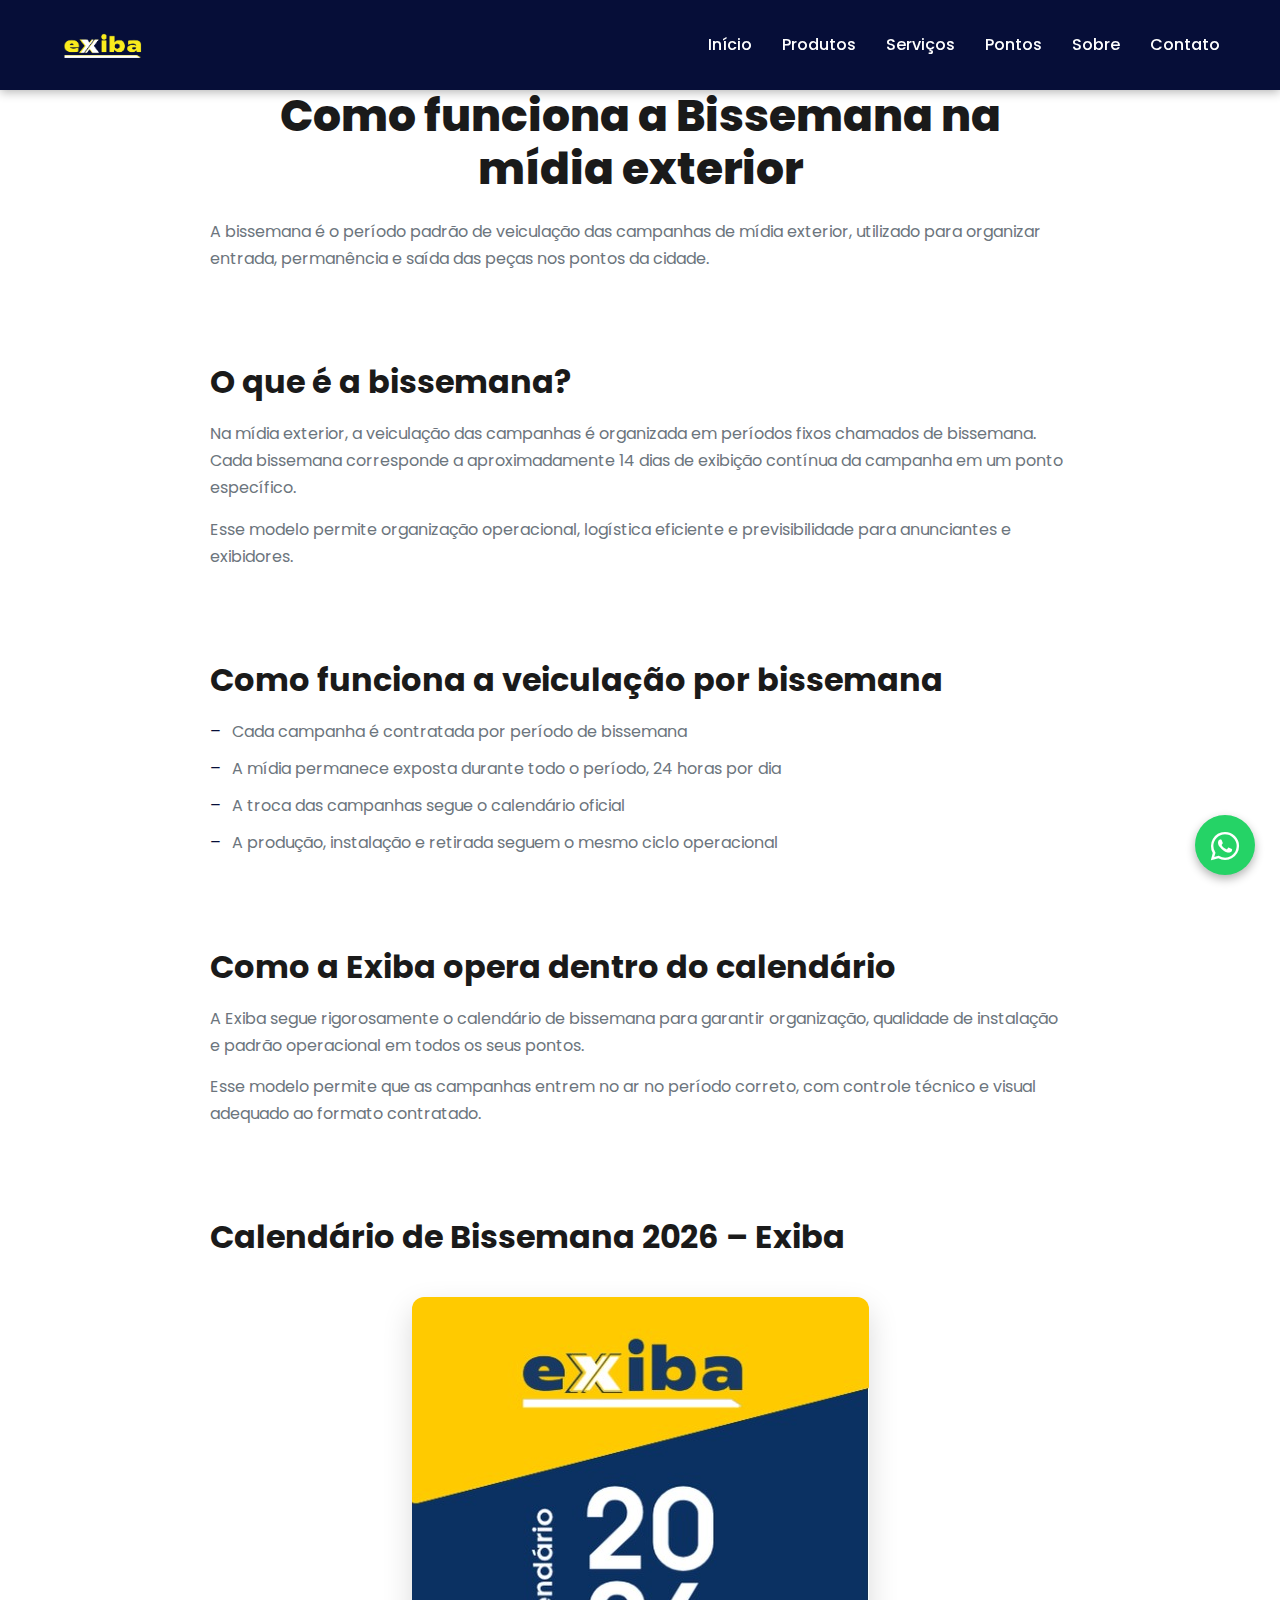
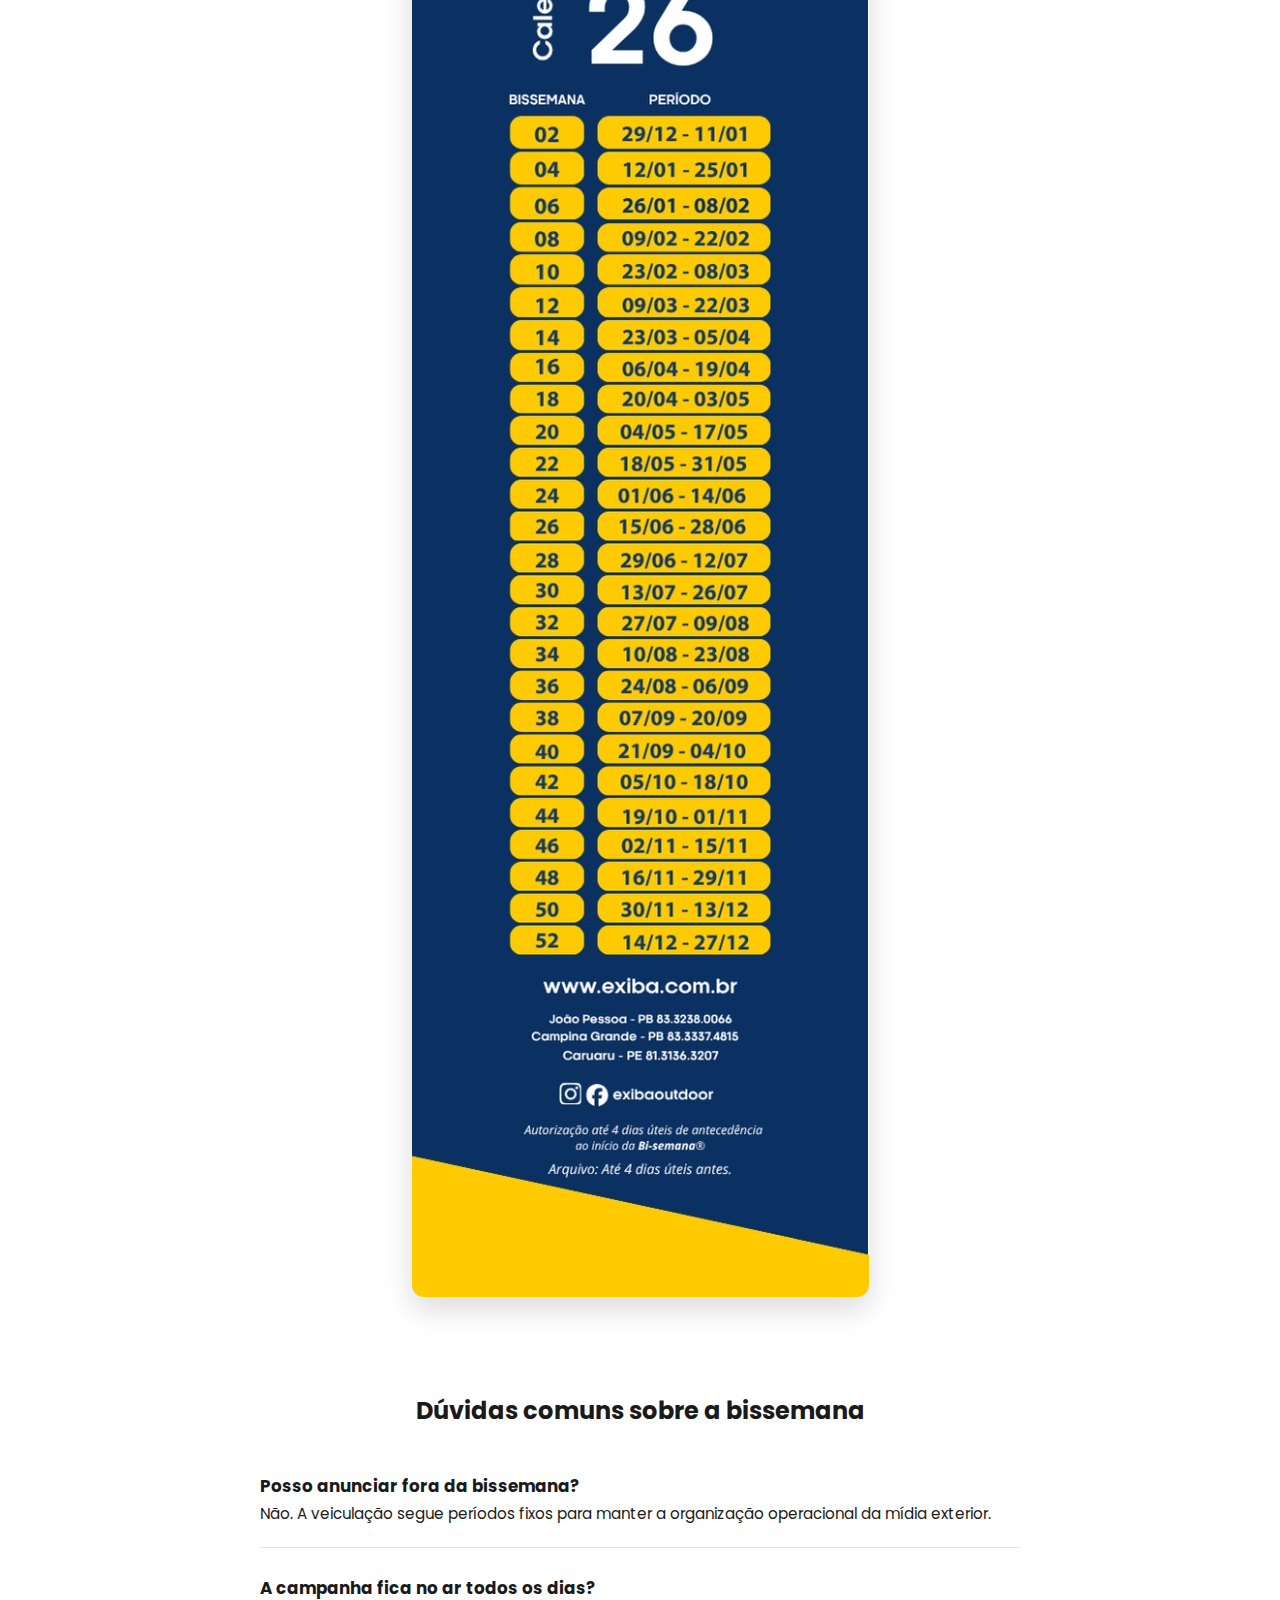
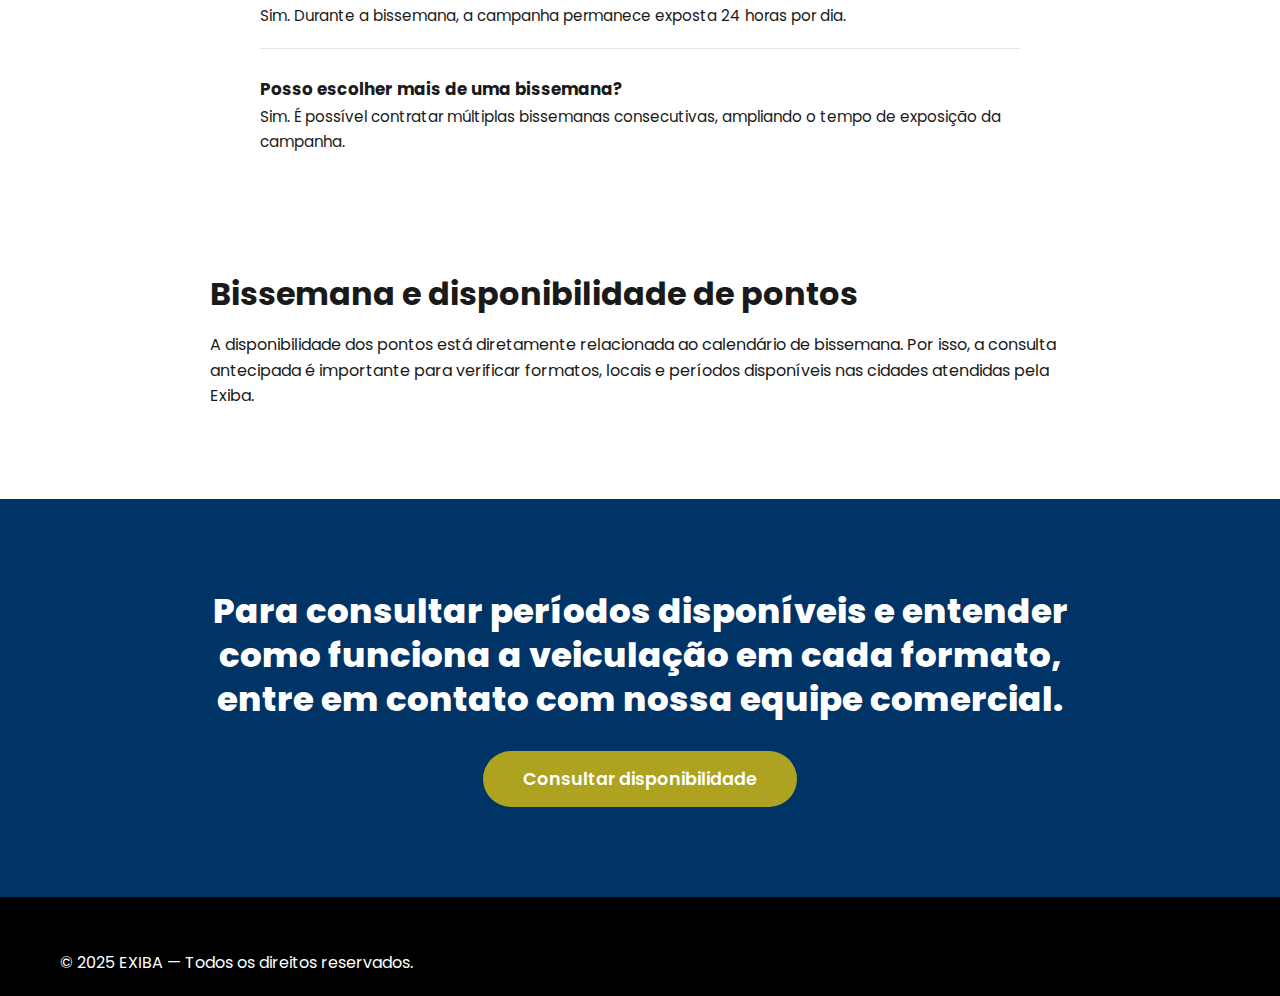
<file: Bissemana.html>
<!DOCTYPE html>
<html lang="pt-br">
<head>
    <meta charset="UTF-8">
    <meta name="viewport" content="width=device-width, initial-scale=1.0">
    <title>Bissemana - Exiba Outdoor</title>
    <meta name="description" content="Confira nossa programação de bissemana e garanta seu espaço publicitário.">
    <link rel="preconnect" href="https://fonts.googleapis.com">
    <link rel="preconnect" href="https://fonts.gstatic.com" crossorigin>
    <link href="https://fonts.googleapis.com/css2?family=Poppins:wght@300;400;500;600;700&display=swap" rel="stylesheet">
    <link rel="stylesheet" href="https://cdnjs.cloudflare.com/ajax/libs/font-awesome/6.0.0/css/all.min.css">
    <link rel="stylesheet" href="css/styles.css">
        <script src="js/main.js"></script>

</head>
<body>
    <!-- Header -->
    <div id="header"></div>

    <div class="bissemana-container">
        <h1>Como funciona a Bissemana na mídia exterior</h1>
        <div class="bissemana-text">
            <p>A bissemana é o período padrão de veiculação das campanhas de mídia exterior, utilizado para organizar entrada, permanência e saída das peças nos pontos da cidade.</p>
        </div>
    </div>

    <!-- O que é a bissemana -->
    <div class="bissemana-container">
        <h2>O que é a bissemana?</h2>
        <div class="bissemana-text">
            <p>Na mídia exterior, a veiculação das campanhas é organizada em períodos fixos chamados de bissemana. Cada bissemana corresponde a aproximadamente 14 dias de exibição contínua da campanha em um ponto específico.</p>
            <p>Esse modelo permite organização operacional, logística eficiente e previsibilidade para anunciantes e exibidores.</p>
        </div>
    </div>

    <!-- Como funciona a veiculação por bissemana -->
    <div class="bissemana-container">
        <h2>Como funciona a veiculação por bissemana</h2>
        <ul class="bissemana-text">
            <li>Cada campanha é contratada por período de bissemana</li>
            <li>A mídia permanece exposta durante todo o período, 24 horas por dia</li>
            <li>A troca das campanhas segue o calendário oficial</li>
            <li>A produção, instalação e retirada seguem o mesmo ciclo operacional</li>
        </ul>
    </div>

    <!-- Como a Exiba opera dentro do calendário -->
    <div class="bissemana-container">
        <h2>Como a Exiba opera dentro do calendário</h2>
        <div class="bissemana-text">
            <p>A Exiba segue rigorosamente o calendário de bissemana para garantir organização, qualidade de instalação e padrão operacional em todos os seus pontos.</p>
            <p>Esse modelo permite que as campanhas entrem no ar no período correto, com controle técnico e visual adequado ao formato contratado.</p>
        </div>
    </div>

    <!-- Calendário de Bissemana -->
    <div class="bissemana-container">
        <h2>Calendário de Bissemana 2026 – Exiba</h2>
        <img src="assets/img/Bissemana.jpeg" alt="Calendário de bissemana" class="bissemana-image">
    </div>

    <!-- Dúvidas comuns -->
    <section class="faq">
        <h2>Dúvidas comuns sobre a bissemana</h2>
        <div class="faq-item">
            <h3>Posso anunciar fora da bissemana?</h3>
            <p>Não. A veiculação segue períodos fixos para manter a organização operacional da mídia exterior.</p>
        </div>
        <div class="faq-item">
            <h3>A campanha fica no ar todos os dias?</h3>
            <p>Sim. Durante a bissemana, a campanha permanece exposta 24 horas por dia.</p>
        </div>
        <div class="faq-item">
            <h3>Posso escolher mais de uma bissemana?</h3>
            <p>Sim. É possível contratar múltiplas bissemanas consecutivas, ampliando o tempo de exposição da campanha.</p>
        </div>
    </section>

    <!-- Bissemana e disponibilidade de pontos -->
    <div class="bissemana-container">
        <h2>Bissemana e disponibilidade de pontos</h2>
        <p>A disponibilidade dos pontos está diretamente relacionada ao calendário de bissemana. Por isso, a consulta antecipada é importante para verificar formatos, locais e períodos disponíveis nas cidades atendidas pela Exiba.</p>
    </div>

    <!-- CTA Final -->
    <section class="cta">
        <h2>Para consultar períodos disponíveis e entender como funciona a veiculação em cada formato, entre em contato com nossa equipe comercial.</h2>
        <a href="contato.html" class="btn btn-primary btn-lg btn-orcamento">Consultar disponibilidade</a>
    </section>

    <!-- Footer -->
    <div id="footer"></div>

    <script src="https://code.jquery.com/jquery-3.6.0.min.js"></script>
    <script>
        // Carrega o header e footer
        $(function(){
            $("#header").load("assets/includes/header.html");
            $("#footer").load("assets/includes/footer.html");
        });
    </script>
    <div class="whatsapp-float" onclick="abrirZapModal()">
    <i class="fab fa-whatsapp"></i>
</div>

<div class="zap-overlay" id="zapOverlay">
  <div class="zap-modal">
    <div class="zap-header">
      Olá! Preencha os campos abaixo para iniciar a conversa
      <span onclick="fecharZapModal()">×</span>
    </div>

    <input id="z_nome" placeholder="Nome *">
    <input id="z_email" placeholder="Email *">
    <input id="z_tel" placeholder="Telefone *">
    <input id="z_empresa" placeholder="Empresa *">
    <input id="z_cargo" placeholder="Cargo *">

    <button onclick="enviarLead()">Iniciar a conversa</button>
  </div>
</div>
</body>
</html>
</file>
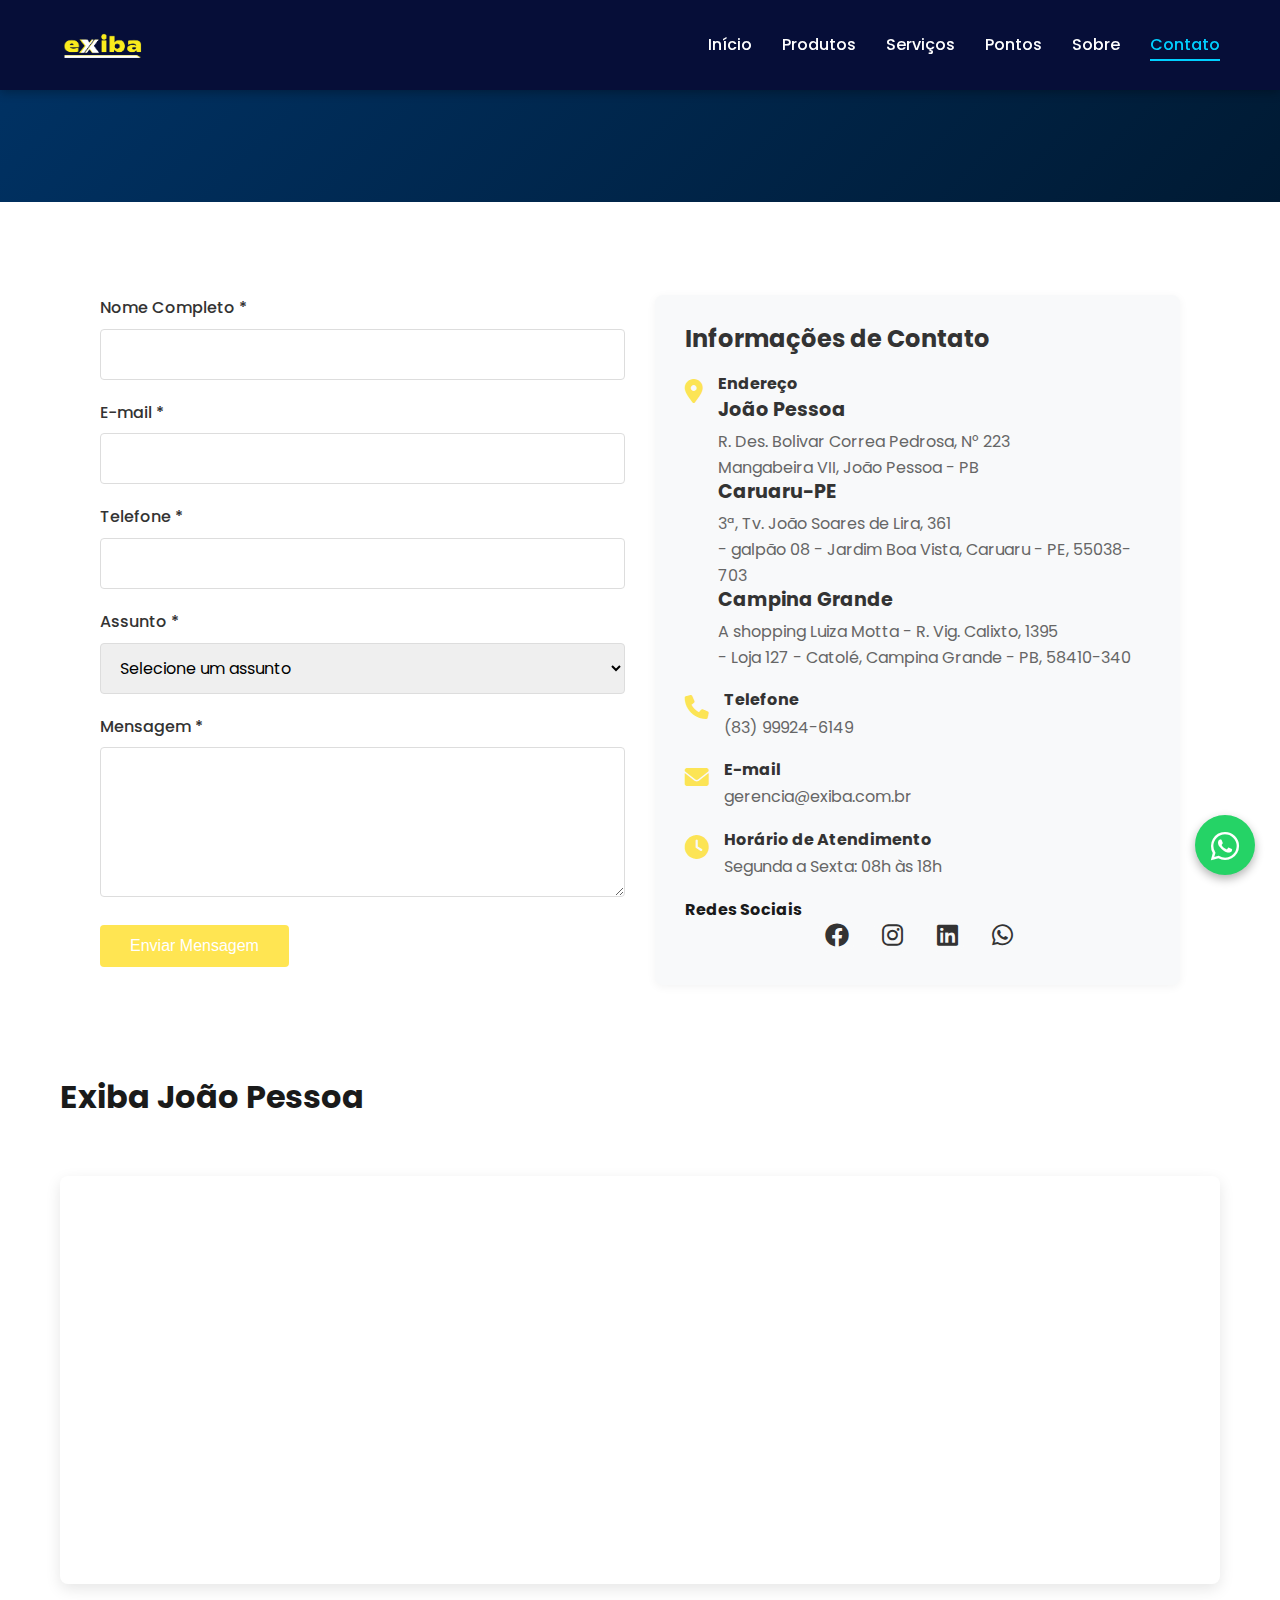
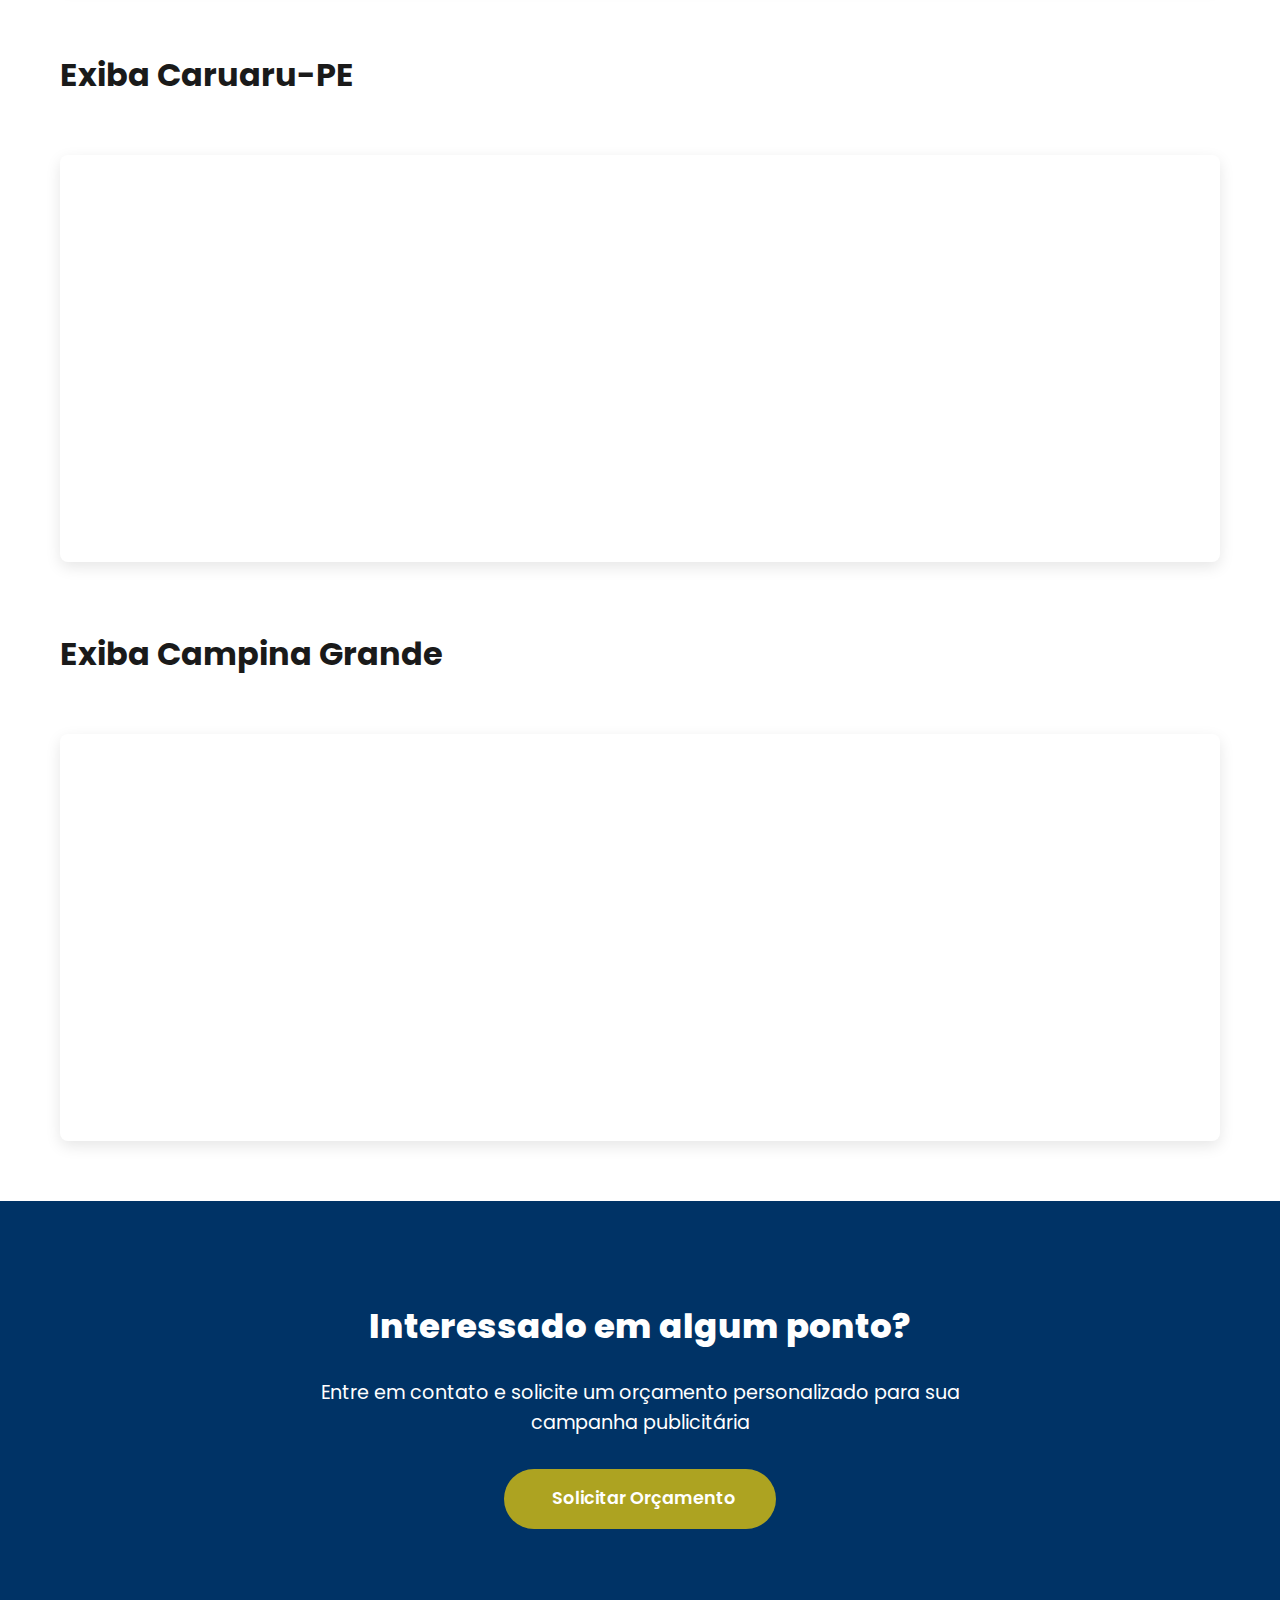
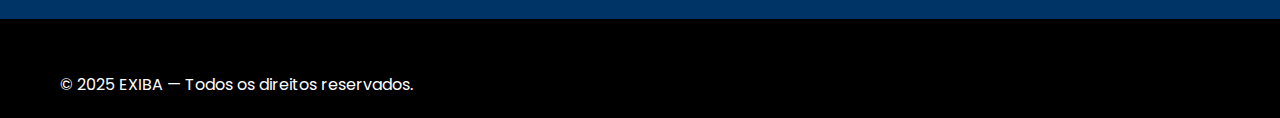
<file: contato.html>
<!DOCTYPE html>
<html lang="pt-br">
<head>
    <meta charset="UTF-8">
    <meta name="viewport" content="width=device-width, initial-scale=1.0">
    <title>Contato - Exiba Outdoor</title>
    <meta name="description" content="Entre em contato com a Exiba Outdoor. Estamos prontos para atender sua empresa com as melhores soluções em mídia exterior.">
    <link rel="preconnect" href="https://fonts.googleapis.com">
    <link rel="preconnect" href="https://fonts.gstatic.com" crossorigin>
    <link href="https://fonts.googleapis.com/css2?family=Poppins:wght@300;400;500;600;700&display=swap" rel="stylesheet">
    <link rel="stylesheet" href="https://cdnjs.cloudflare.com/ajax/libs/font-awesome/6.0.0/css/all.min.css">
    <link rel="stylesheet" href="css/styles.css">
    <script src="js/main.js"></script>

    <style>
        
        
        .contato-container {
            display: grid;
            grid-template-columns: 1fr 1fr;
            gap: 30px;
            margin: 40px auto;
            max-width: 1200px;
            padding:  40px;

        }

        .contato-info {
            padding: 30px;
            background: #f8f9fa;
            border-radius: 8px;
            box-shadow: 0 2px 10px rgba(0,0,0,0.05);
        }

        .contato-info h3 {
            margin-top: 0;
            color: #333;
            font-size: 1.5rem;
            margin-bottom: 20px;
        }

        .info-text h1 {
            font-size: 1.2rem;
            font-weight: 700;
            margin-bottom: 8px;
            color: #333;
        }

        .info-item {
            display: flex;
            align-items: flex-start;
            margin-bottom: 20px;
        }

        .info-item i {
            font-size: 1.5rem;
            color: #ffd900ad;
            margin-right: 15px;
            margin-top: 5px;
        }

        .info-text h4 {
            margin: 0 0 5px 0;
            color: #333;
        }

        .info-text p, .info-text a {
            margin: 0;
            color: #666;
            text-decoration: none;
            display: block;
        }

        .info-text a:hover {
            color: #ffd900ad;
        }

        .form-group {
            margin-bottom: 20px;
        }

        .form-group label {
            display: block;
            margin-bottom: 8px;
            font-weight: 500;
            color: #333;
        }

        .form-control {
            width: 100%;
            padding: 12px 15px;
            border: 1px solid #ddd;
            border-radius: 4px;
            font-family: 'Poppins', sans-serif;
            font-size: 1rem;
        }

        textarea.form-control {
            min-height: 150px;
            resize: vertical;
        }

        .btn-submit {
            background: #ffd900ad;
            color: white;
            border: none;
            padding: 12px 30px;
            border-radius: 4px;
            cursor: pointer;
            font-size: 1rem;
            font-weight: 500;
            transition: all 0.3s ease;
        }

        .btn-submit:hover {
            background: #00b8e6;
            transform: translateY(-2px);
        }

        .mapa-container {
            margin: 60px 0;
            border-radius: 8px;
            overflow: hidden;
            box-shadow: 0 5px 15px rgba(0,0,0,0.1);
        }

        .mapa-container iframe {
            width: 100%;
            height: 400px;
            border: none;
        }

        /* RESPONSIVIDADE */
        @media (max-width: 992px) {
            .contato-container {
                grid-template-columns: 1fr;
                gap: 20px;
                margin: 20px auto;
            }

            .info-item {
                flex-direction: row; 
            }

            .info-item i {
                font-size: 1.3rem;
                margin-top: 0;
            }

            .mapa-container iframe {
                height: 300px;
            }
        }

        @media (max-width: 576px) {
            .info-item {
                flex-direction: column;
                align-items: flex-start;
            }

            .info-item i {
                margin-bottom: 10px;
            }
        }

    </style>
</head>
<body>
    <!-- Header -->
    <div id="header"></div>

    <!-- Page Header -->
    <section class="page-header">
        <div class="container">
            <h1></h1>
            <p></p>
        </div>
    </section>

    <!-- Contato -->
    <section class="container">
       <div class="contato-container">

    <!-- FORMULÁRIO -->
    <form onsubmit="enviarEmailContato(); return false;">

      <div class="form-group">
        <label>Nome Completo *</label>
        <input type="text" id="nome" class="form-control" required>
      </div>

      <div class="form-group">
        <label>E-mail *</label>
        <input type="email" id="email" class="form-control" required>
      </div>

      <div class="form-group">
        <label>Telefone *</label>
        <input type="tel" id="telefone" class="form-control" required>
      </div>

      <div class="form-group">
        <label>Assunto *</label>
        <select id="assunto" class="form-control" required>
          <option value="">Selecione um assunto</option>
          <option value="Orçamento">Solicitar Orçamento</option>
          <option value="Dúvidas">Dúvidas</option>
          <option value="Sugestões">Sugestões</option>
          <option value="Outros">Outros</option>
        </select>
      </div>

      <div class="form-group">
        <label>Mensagem *</label>
        <textarea id="mensagem" class="form-control" required></textarea>
      </div>

      <button type="submit" class="btn-submit">Enviar Mensagem</button>
    </form>
<!-- INFORMAÇÕES -->
        

            
            <div class="contato-info">
                <h3>Informações de Contato</h3>
                
                <div class="info-item">
                    <i class="fas fa-map-marker-alt"></i>
                    <div class="info-text">
                        <h4>Endereço</h4>
                        <h1>João Pessoa</h1>
                        <p>R. Des. Bolivar Correa Pedrosa, N° 223<br>Mangabeira VII, João Pessoa - PB</p>
                        <h1>Caruaru-PE</h1>
                        <p>3ª, Tv. João Soares de Lira, 361<br> - galpão 08 - Jardim Boa Vista, Caruaru - PE, 55038-703</p>
                        <h1>Campina Grande</h1>
                        <p>A shopping Luiza Motta - R. Vig. Calixto, 1395<br> - Loja 127 - Catolé, Campina Grande - PB, 58410-340</p>

                    </div>
                </div>

                
                
                <div class="info-item">
                    <i class="fas fa-phone"></i>
                    <div class="info-text">
                        <h4>Telefone</h4>
                        <a href="tel:+5583999999999">(83) 99924-6149</a>
                    </div>
                </div>
                
                <div class="info-item">
                    <i class="fas fa-envelope"></i>
                    <div class="info-text">
                        <h4>E-mail</h4>
                        <a href="mailto:contato@exibaoutdoor.com.br">gerencia@exiba.com.br</a>
                        
                    </div>
                </div>
                
                <div class="info-item">
                    <i class="fas fa-clock"></i>
                    <div class="info-text">
                        <h4>Horário de Atendimento</h4>
                        <p>Segunda a Sexta: 08h às 18h</p>
                    </div>
                </div>
                
                <div class="social-links">
                <h4>Redes Sociais</h4>

                <div style="display: flex; gap: 15px; margin-top: 15px;">

                    <!-- Facebook -->
                    <a href="https://www.facebook.com/exibaoutdoor?locale=pt_BR" target="_blank" style="color: #333; font-size: 1.5rem;">
                        <i class="fab fa-facebook"></i>
                    </a>

                    <!-- Instagram -->
                    <a href="https://www.instagram.com/exibaoutdoor?igsh=cXZvamtscHQ5anpv" target="_blank" style="color: #333; font-size: 1.5rem;">
                        <i class="fab fa-instagram"></i>
                    </a>

                    <!-- LinkedIn -->
                    <a href="https://www.linkedin.com/company/exibaoutdoor/" target="_blank" style="color: #333; font-size: 1.5rem;">
                        <i class="fab fa-linkedin"></i>
                    </a>

                    <!-- WhatsApp -->
                    <a href="https://wa.me/5583999246149?text=Ol%C3%A1!%20Vim%20pelo%20o%20site" target="_blank" style="color: #333; font-size: 1.5rem;">
                        <i class="fab fa-whatsapp"></i>
                    </a>

                </div>
            </div>

            </div>
        </div>
    </section>
    
    <!-- Mapa -->
    <!-- João Pessoa -->
            <section class="container">
                <div>
                    <h1>Exiba João Pessoa</h1>
                </div>
                <div class="mapa-container">
                    <iframe 
                        src="https://www.google.com/maps/embed?pb=!1m18!1m12!1m3!1d3935.012618195657!2d-34.8232666!3d-7.1633000!2m3!1f0!2f0!3f0!3m2!1i1024!2i768!4f13.1!3m3!1m2!1s0x7acc3eef4150da3%3A0xc4a841a4988804ef!2sExiba!5e0!3m2!1spt-BR!2sbr!4v1732791000000!5m2!1spt-BR!2sbr"
                        width="100%" 
                        height="400" 
                        style="border:0;" 
                        allowfullscreen="" 
                        loading="lazy">
                    </iframe>
                </div>
            </section>

            <!-- Caruaru -->
            <section class="container">
                <div>
                    <h1>Exiba Caruaru-PE</h1>
                </div>
                <div class="mapa-container">
                    <iframe 
                        src="https://www.google.com/maps/embed?pb=!1m18!1m12!1m3!1d3937.987654321!2d-35.9874441!3d-8.2717056!2m3!1f0!2f0!3f0!3m2!1i1024!2i768!4f13.1!3m3!1m2!1s0x7a98b919a652481%3A0xeacac6ae0f921aea!2sExiba+Outdoor+Caruaru!5e0!3m2!1spt-BR!2sbr!4v1732792000000!5m2!1spt-BR!2sbr"
                        width="100%" 
                        height="400" 
                        style="border:0;" 
                        allowfullscreen="" 
                        loading="lazy">
                    </iframe>
                </div>
            </section>

            <!-- Campina Grande -->
            <section class="container">
                <div>
                    <h1>Exiba Campina Grande</h1>
                </div>
                <div class="mapa-container">
                    <iframe 
                        src="https://www.google.com/maps/embed?pb=!1m18!1m12!1m3!1d3943.423121234567!2d-35.8817735!3d-7.2346792!2m3!1f0!2f0!3f0!3m2!1i1024!2i768!4f13.1!3m3!1m2!1s0x7aeaf5bb9c3fac9%3A0x645aa15acffa03d7!2sExiba+Outdoor+Campina+Grande!5e0!3m2!1spt-BR!2sbr!4v1732793000000!5m2!1spt-BR!2sbr"
                        width="100%" 
                        height="400" 
                        style="border:0;" 
                        allowfullscreen="" 
                        loading="lazy">
                    </iframe>
                </div>
            </section>


    <!-- CTA -->
    <section class="cta">
    <div class="container">
        <h2>Interessado em algum ponto?</h2>
        <p>Entre em contato e solicite um orçamento personalizado para sua campanha publicitária</p>
        <a href="contato.html" class="btn btn-primary btn-lg btn-orcamento">
            <i class="orçamento"></i> Solicitar Orçamento
        </a>
        </div>
    </section>


    <!-- Footer -->
    <div id="footer"></div>

    <script src="js/main.js"></script>
    <script>
        // Carrega automaticamente o header
        fetch("assets/includes/header.html")
            .then(res => res.text())
            .then(data => {
                document.getElementById("header").innerHTML = data;
                // Adiciona a classe 'active' ao link da página atual
                document.querySelectorAll('.menu a').forEach(link => {
                    if (link.getAttribute('href') === 'contato.html') {
                        link.classList.add('active');
                    }
                });
                
                // Menu mobile
                const hamburger = document.querySelector('.hamburger');
                const menu = document.querySelector('.menu');
                
                hamburger.addEventListener('click', () => {
                    hamburger.classList.toggle('active');
                    menu.classList.toggle('active');
                });
                
                // Fecha o menu ao clicar em um link
                document.querySelectorAll('.menu a').forEach(link => {
                    link.addEventListener('click', () => {
                        hamburger.classList.remove('active');
                        menu.classList.remove('active');
                    });
                });
            });

        // Carrega automaticamente o footer
        fetch("assets/includes/footer.html")
            .then(res => res.text())
            .then(data => document.getElementById("footer").innerHTML = data);
            
        // Máscara para telefone
        document.getElementById('telefone').addEventListener('input', function(e) {
            let value = e.target.value.replace(/\D/g, '');
            
            if (value.length > 11) {
                value = value.substring(0, 11);
            }
            
            if (value.length > 10) {
                value = value.replace(/^(\d{2})(\d{5})(\d{4}).*/, '($1) $2-$3');
            } else if (value.length > 5) {
                value = value.replace(/^(\d{2})(\d{4})(\d{0,4}).*/, '($1) $2-$3');
            } else if (value.length > 2) {
                value = value.replace(/^(\d{2})(\d{0,5})/, '($1) $2');
            } else if (value.length > 0) {
                value = value.replace(/^(\d*)/, '($1');
            }
            
            e.target.value = value;
        });
        
        // Validação do formulário
        
    </script>
    
    <!-- Botão Flutuante do WhatsApp -->
    <div class="whatsapp-float" onclick="abrirZapModal()">
    <i class="fab fa-whatsapp"></i>
</div>

<div class="zap-overlay" id="zapOverlay">
  <div class="zap-modal">
    <div class="zap-header">
      Olá! Preencha os campos abaixo para iniciar a conversa
      <span onclick="fecharZapModal()">×</span>
    </div>

    <input id="z_nome" placeholder="Nome *">
    <input id="z_email" placeholder="Email *">
    <input id="z_tel" placeholder="Telefone *">
    <input id="z_empresa" placeholder="Empresa *">
    <input id="z_cargo" placeholder="Cargo *">

    <button onclick="enviarLead()">Iniciar a conversa</button>
  </div>
</div>
</body>
</html>
</file>
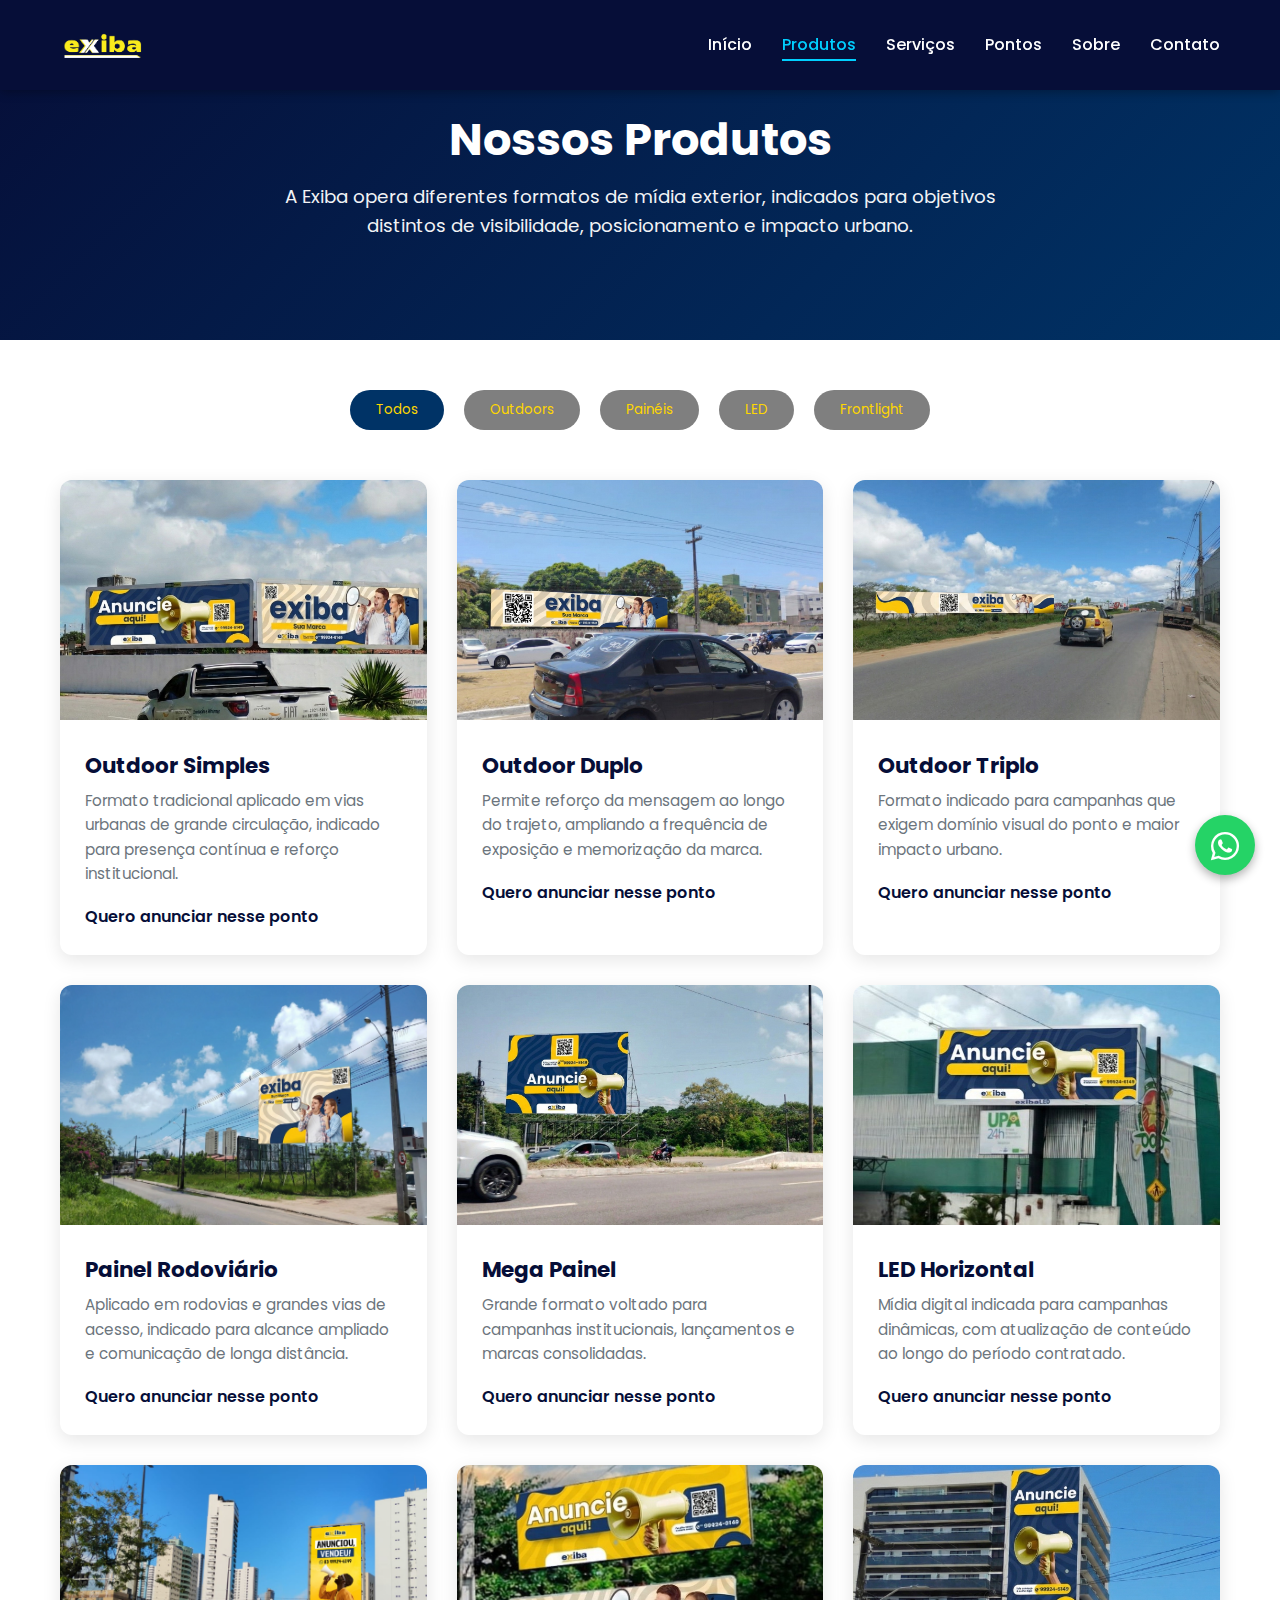
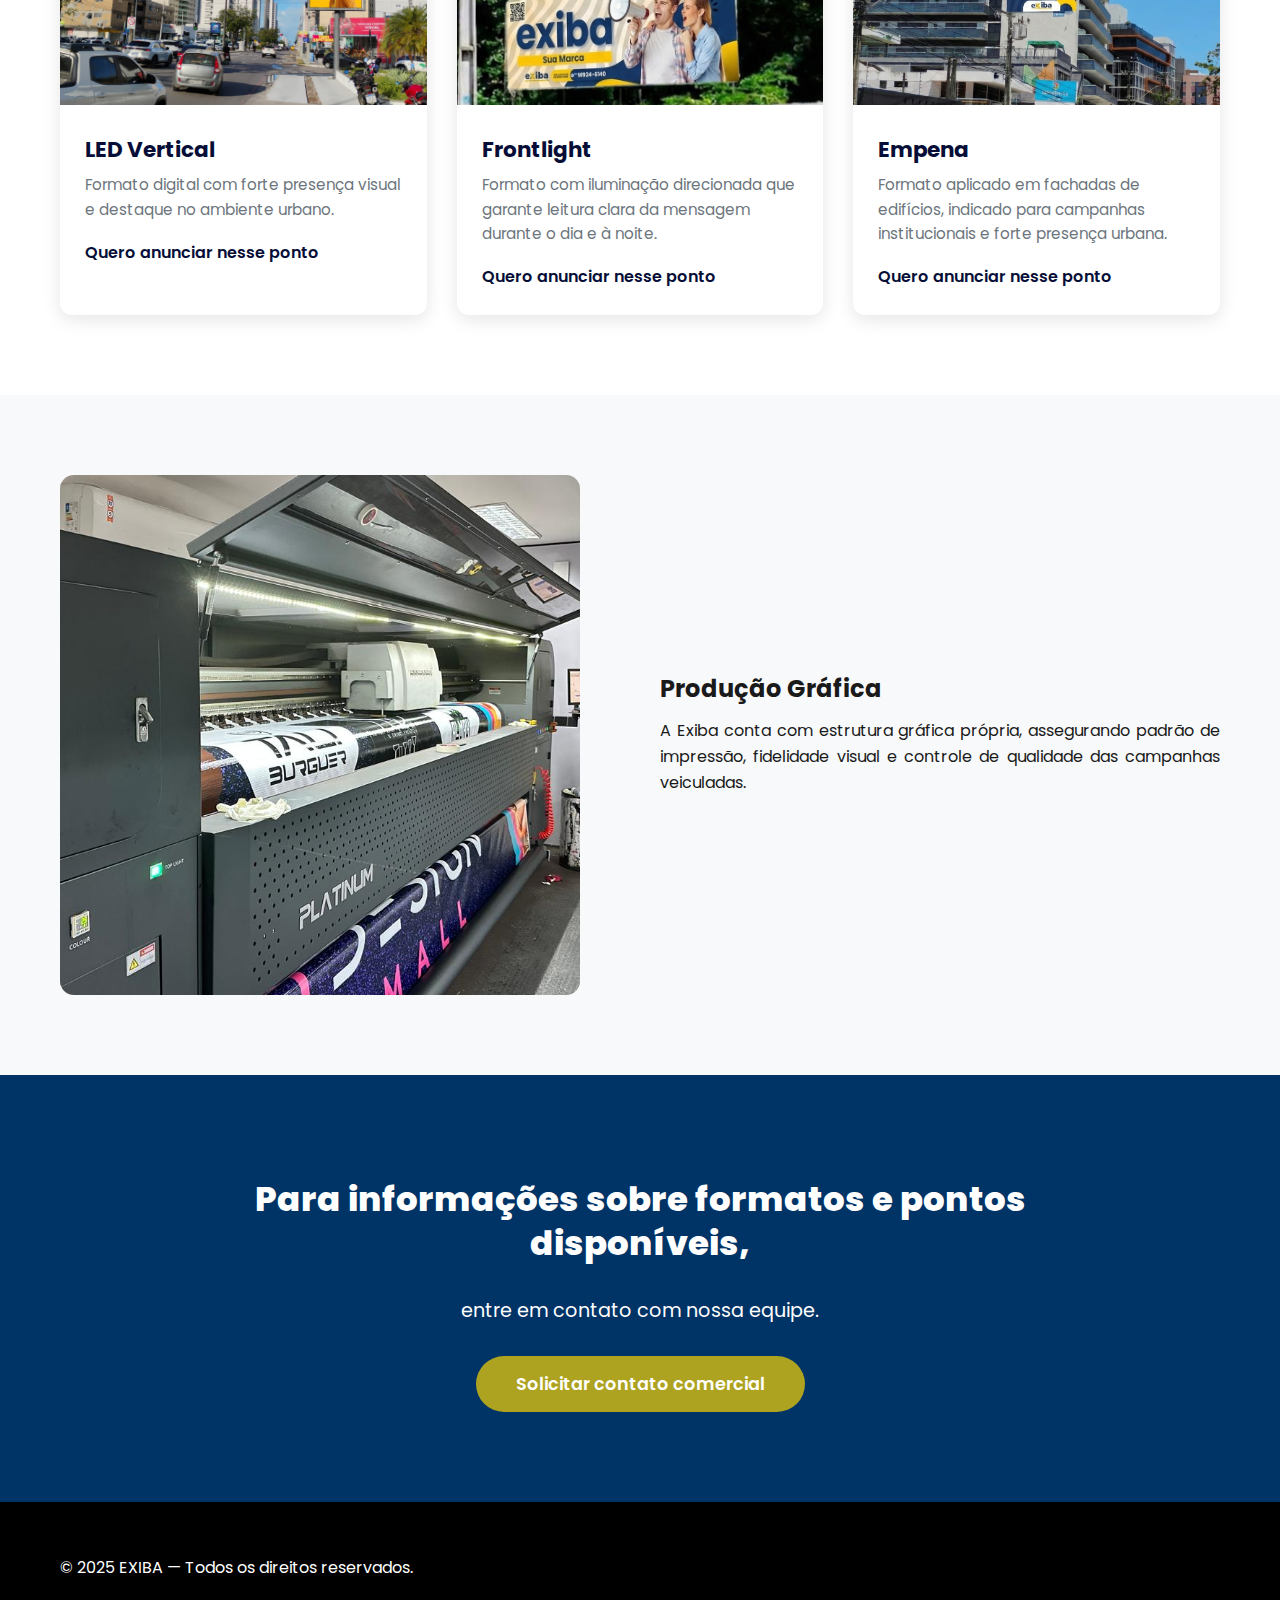
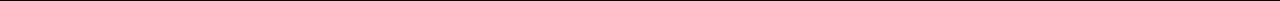
<file: produtos.html>
<!DOCTYPE html>
<html lang="pt-br">
<head>
    <meta charset="UTF-8">
    <meta name="viewport" content="width=device-width, initial-scale=1.0">
    <title>Nossos Produtos - Exiba Outdoor</title>

    <meta name="description" content="Conheça os formatos de mídia exterior operados pela Exiba. Outdoors, painéis, LED, frontlight e soluções de grande impacto urbano.">

    <link rel="preconnect" href="https://fonts.googleapis.com">
    <link rel="preconnect" href="https://fonts.gstatic.com" crossorigin>
    <link href="https://fonts.googleapis.com/css2?family=Poppins:wght@300;400;500;600;700&display=swap" rel="stylesheet">

    <link rel="stylesheet" href="https://cdnjs.cloudflare.com/ajax/libs/font-awesome/6.0.0/css/all.min.css">
    <link rel="stylesheet" href="css/styles.css">
        <script src="js/main.js"></script>


    <style>
        /* HERO */
        .produtos-hero {
            background: linear-gradient(135deg, var(--primary-color), var(--secondary-color));
            color: #fff;
            padding: 100px 0;
            text-align: center;
        }

        .produtos-hero h1 {
            font-size: 2.8rem;
            margin-bottom: 15px;
        }

        .produtos-hero p {
            font-size: 1.15rem;
            max-width: 720px;
            margin: 0 auto;
            opacity: .95;
        }

        /* CATEGORIAS */
        .categorias {
            display: flex;
            justify-content: center;
            gap: 20px;
            margin: 50px auto;
            flex-wrap: wrap;
        }

        .categoria-btn {
            padding: 10px 26px;
            border-radius: 50px;
            border: none;
            cursor: pointer;
            font-family: 'Poppins', sans-serif;
            background: rgba(0,0,0,.5);
            color: #FFD700;
            transition: .3s;
        }

        .categoria-btn.active,
        .categoria-btn:hover {
            background: #003366;
        }

        /* GRID */
        .produtos-grid {
            display: grid;
            grid-template-columns: repeat(auto-fill, minmax(300px, 1fr));
            gap: 30px;
            max-width: 1200px;
            margin: 0 auto 80px;
            padding: 0 20px;
        }

        .produto-card {
            background: #fff;
            border-radius: 12px;
            overflow: hidden;
            box-shadow: 0 5px 18px rgba(0,0,0,.1);
            transition: .3s;
        }

        .produto-card:hover {
            transform: translateY(-8px);
        }

        .produto-imagem {
            width: 100%;
            height: 240px;
            object-fit: cover;
        }

        .produto-info {
            padding: 25px;
        }

        .produto-info h3 {
            font-size: 1.35rem;
            margin-bottom: 10px;
            color: var(--primary-color);
        }

        .produto-info p {
            font-size: .95rem;
            color: var(--gray-color);
            line-height: 1.6;
            margin-bottom: 18px;
        }

        .saiba-mais {
            font-weight: 600;
            color: var(--primary-color);
            text-decoration: none;
        }

        .saiba-mais:hover {
            color: var(--accent-color);
        }

        /* GRÁFICA */
        .grafica-info {
            background: var(--light-color);
            padding: 80px 0;
        }

        .grafica-container {
            max-width: 1200px;
            margin: 0 auto;
            display: flex;
            gap: 80px;
            align-items: center;
            padding: 0 20px;
        }

        .grafica-imagem {
            width: 520px;
            height: 520px;
            border-radius: 14px;
            overflow: hidden;
            flex-shrink: 0;
        }

        .grafica-imagem img {
            width: 100%;
            height: 100%;
            object-fit: cover;
        }

        .grafica-texto h2 {
            margin-bottom: 15px;
        }

        /* RESPONSIVO */
        @media (max-width: 900px) {
            .grafica-container {
                flex-direction: column;
                text-align: center;
            }
        }
    </style>
</head>

<body>

<div id="header"></div>

<!-- HERO -->
<section class="produtos-hero">
    <div class="container">
        <h1>Nossos Produtos</h1>
        <p>
            A Exiba opera diferentes formatos de mídia exterior,
            indicados para objetivos distintos de visibilidade,
            posicionamento e impacto urbano.
        </p>
    </div>
</section>

<!-- FILTRO -->
<div class="categorias">
    <button class="categoria-btn active" data-categoria="todos">Todos</button>
    <button class="categoria-btn" data-categoria="outdoor">Outdoors</button>
    <button class="categoria-btn" data-categoria="painel">Painéis</button>
    <button class="categoria-btn" data-categoria="digital">LED</button>
    <button class="categoria-btn" data-categoria="front">Frontlight</button>
</div>

<!-- PRODUTOS -->
<div class="produtos-grid">

    <!-- OUTDOOR SIMPLES -->
    <div class="produto-card" data-categoria="outdoor">
        <img src="assets/img/outdoor.jpeg" class="produto-imagem">
        <div class="produto-info">
            <h3>Outdoor Simples</h3>
            <p>Formato tradicional aplicado em vias urbanas de grande circulação, indicado para presença contínua e reforço institucional.</p>
            <a class="saiba-mais" href="https://wa.me/5583999246149">Quero anunciar nesse ponto</a>
        </div>
    </div>

    <!-- OUTDOOR DUPLO -->
    <div class="produto-card" data-categoria="outdoor">
        <img src="assets/img/outdoorduplo.jpg" class="produto-imagem">
        <div class="produto-info">
            <h3>Outdoor Duplo</h3>
            <p>Permite reforço da mensagem ao longo do trajeto, ampliando a frequência de exposição e memorização da marca.</p>
            <a class="saiba-mais" href="https://wa.me/5583999246149">Quero anunciar nesse ponto</a>
        </div>
    </div>

    <!-- OUTDOOR TRIPLO -->
    <div class="produto-card" data-categoria="outdoor">
        <img src="assets/img/outdoor-triplo.jpg" class="produto-imagem">
        <div class="produto-info">
            <h3>Outdoor Triplo</h3>
            <p>Formato indicado para campanhas que exigem domínio visual do ponto e maior impacto urbano.</p>
            <a class="saiba-mais" href="https://wa.me/5583999246149">Quero anunciar nesse ponto</a>
        </div>
    </div>

    <!-- PAINEL RODOVIÁRIO -->
    <div class="produto-card" data-categoria="painel">
        <img src="assets/img/MEGAPAINEL2.jpg" class="produto-imagem">
        <div class="produto-info">
            <h3>Painel Rodoviário</h3>
            <p>Aplicado em rodovias e grandes vias de acesso, indicado para alcance ampliado e comunicação de longa distância.</p>
            <a class="saiba-mais" href="https://wa.me/5583999246149">Quero anunciar nesse ponto</a>
        </div>
    </div>

    <!-- MEGA PAINEL -->
    <div class="produto-card" data-categoria="painel">
        <img src="assets/img/MEGAPAINEL.jpg" class="produto-imagem">
        <div class="produto-info">
            <h3>Mega Painel</h3>
            <p>Grande formato voltado para campanhas institucionais, lançamentos e marcas consolidadas.</p>
            <a class="saiba-mais" href="https://wa.me/5583999246149">Quero anunciar nesse ponto</a>
        </div>
    </div>

    <!-- LED HORIZONTAL -->
    <div class="produto-card" data-categoria="digital">
        <img src="assets/img/Led-Horizontal.jpeg" class="produto-imagem">
        <div class="produto-info">
            <h3>LED Horizontal</h3>
            <p>Mídia digital indicada para campanhas dinâmicas, com atualização de conteúdo ao longo do período contratado.</p>
            <a class="saiba-mais" href="https://wa.me/5583999246149">Quero anunciar nesse ponto</a>
        </div>
    </div>

    <!-- LED VERTICAL -->
    <div class="produto-card" data-categoria="digital">
        <img src="assets/img/Led-Vertical.jpeg" class="produto-imagem">
        <div class="produto-info">
            <h3>LED Vertical</h3>
            <p>Formato digital com forte presença visual e destaque no ambiente urbano.</p>
            <a class="saiba-mais" href="https://wa.me/5583999246149">Quero anunciar nesse ponto</a>
        </div>
    </div>

    <!-- FRONTLIGHT -->
    <div class="produto-card" data-categoria="front">
        <img src="assets/img/Frontlight.jpeg" class="produto-imagem">
        <div class="produto-info">
            <h3>Frontlight</h3>
            <p>Formato com iluminação direcionada que garante leitura clara da mensagem durante o dia e à noite.</p>
            <a class="saiba-mais" href="https://wa.me/5583999246149">Quero anunciar nesse ponto</a>
        </div>
    </div>

    <!-- EMPENA -->
    <div class="produto-card" data-categoria="painel">
        <img src="assets/img/empena.jpeg" class="produto-imagem">
        <div class="produto-info">
            <h3>Empena</h3>
            <p>Formato aplicado em fachadas de edifícios, indicado para campanhas institucionais e forte presença urbana.</p>
            <a class="saiba-mais" href="https://wa.me/5583999246149">Quero anunciar nesse ponto</a>
        </div>
    </div>

</div>

<!-- GRÁFICA -->
<section class="grafica-info">
    <div class="grafica-container">
        <div class="grafica-imagem">
            <img src="assets/img/grafica.jpeg">
        </div>
        <div class="grafica-texto">
            <h2>Produção Gráfica</h2>
            <p>
                A Exiba conta com estrutura gráfica própria,
                assegurando padrão de impressão, fidelidade visual
                e controle de qualidade das campanhas veiculadas.
            </p>
        </div>
    </div>
</section>

<!-- CTA FINAL -->
<section class="cta">
    <div class="container">
        <h2>Para informações sobre formatos e pontos disponíveis,</h2>
        <p>entre em contato com nossa equipe.</p>
        <a href="contato.html" class="btn btn-primary btn-lg btn-orcamento">Solicitar contato comercial</a>
    </div>
</section>

<div id="footer"></div>

<script src="js/main.js"></script>

<script>
    const botoes = document.querySelectorAll('.categoria-btn');
    const cards = document.querySelectorAll('.produto-card');

    botoes.forEach(btn => {
        btn.addEventListener('click', () => {
            botoes.forEach(b => b.classList.remove('active'));
            btn.classList.add('active');

            const cat = btn.dataset.categoria;

            cards.forEach(card => {
                card.style.display = (cat === 'todos' || card.dataset.categoria === cat)
                    ? 'block' : 'none';
            });
        });
    });
</script>
<script>
document.addEventListener('DOMContentLoaded', function () {

    // HEADER
    fetch("assets/includes/header.html")
        .then(res => res.text())
        .then(data => {
            document.getElementById("header").innerHTML = data;

            // marca menu ativo
            document.querySelectorAll('.menu a').forEach(link => {
                if (link.getAttribute('href') === 'produtos.html') {
                    link.classList.add('active');
                }
            });

            // menu mobile
            const hamburger = document.querySelector('.hamburger');
            const menu = document.querySelector('.menu');

            if (hamburger && menu) {
                hamburger.addEventListener('click', () => {
                    hamburger.classList.toggle('active');
                    menu.classList.toggle('active');
                });

                document.querySelectorAll('.menu a').forEach(link => {
                    link.addEventListener('click', () => {
                        hamburger.classList.remove('active');
                        menu.classList.remove('active');
                    });
                });
            }
        });

    // FOOTER
    fetch("assets/includes/footer.html")
        .then(res => res.text())
        .then(data => {
            document.getElementById("footer").innerHTML = data;
        });

});
</script>
<div class="whatsapp-float" onclick="abrirZapModal()">
    <i class="fab fa-whatsapp"></i>
</div>

<div class="zap-overlay" id="zapOverlay">
  <div class="zap-modal">
    <div class="zap-header">
      Olá! Preencha os campos abaixo para iniciar a conversa
      <span onclick="fecharZapModal()">×</span>
    </div>

    <input id="z_nome" placeholder="Nome *">
    <input id="z_email" placeholder="Email *">
    <input id="z_tel" placeholder="Telefone *">
    <input id="z_empresa" placeholder="Empresa *">
    <input id="z_cargo" placeholder="Cargo *">

    <button onclick="enviarLead()">Iniciar a conversa</button>
  </div>
</div>
</body>
</html>
</file>
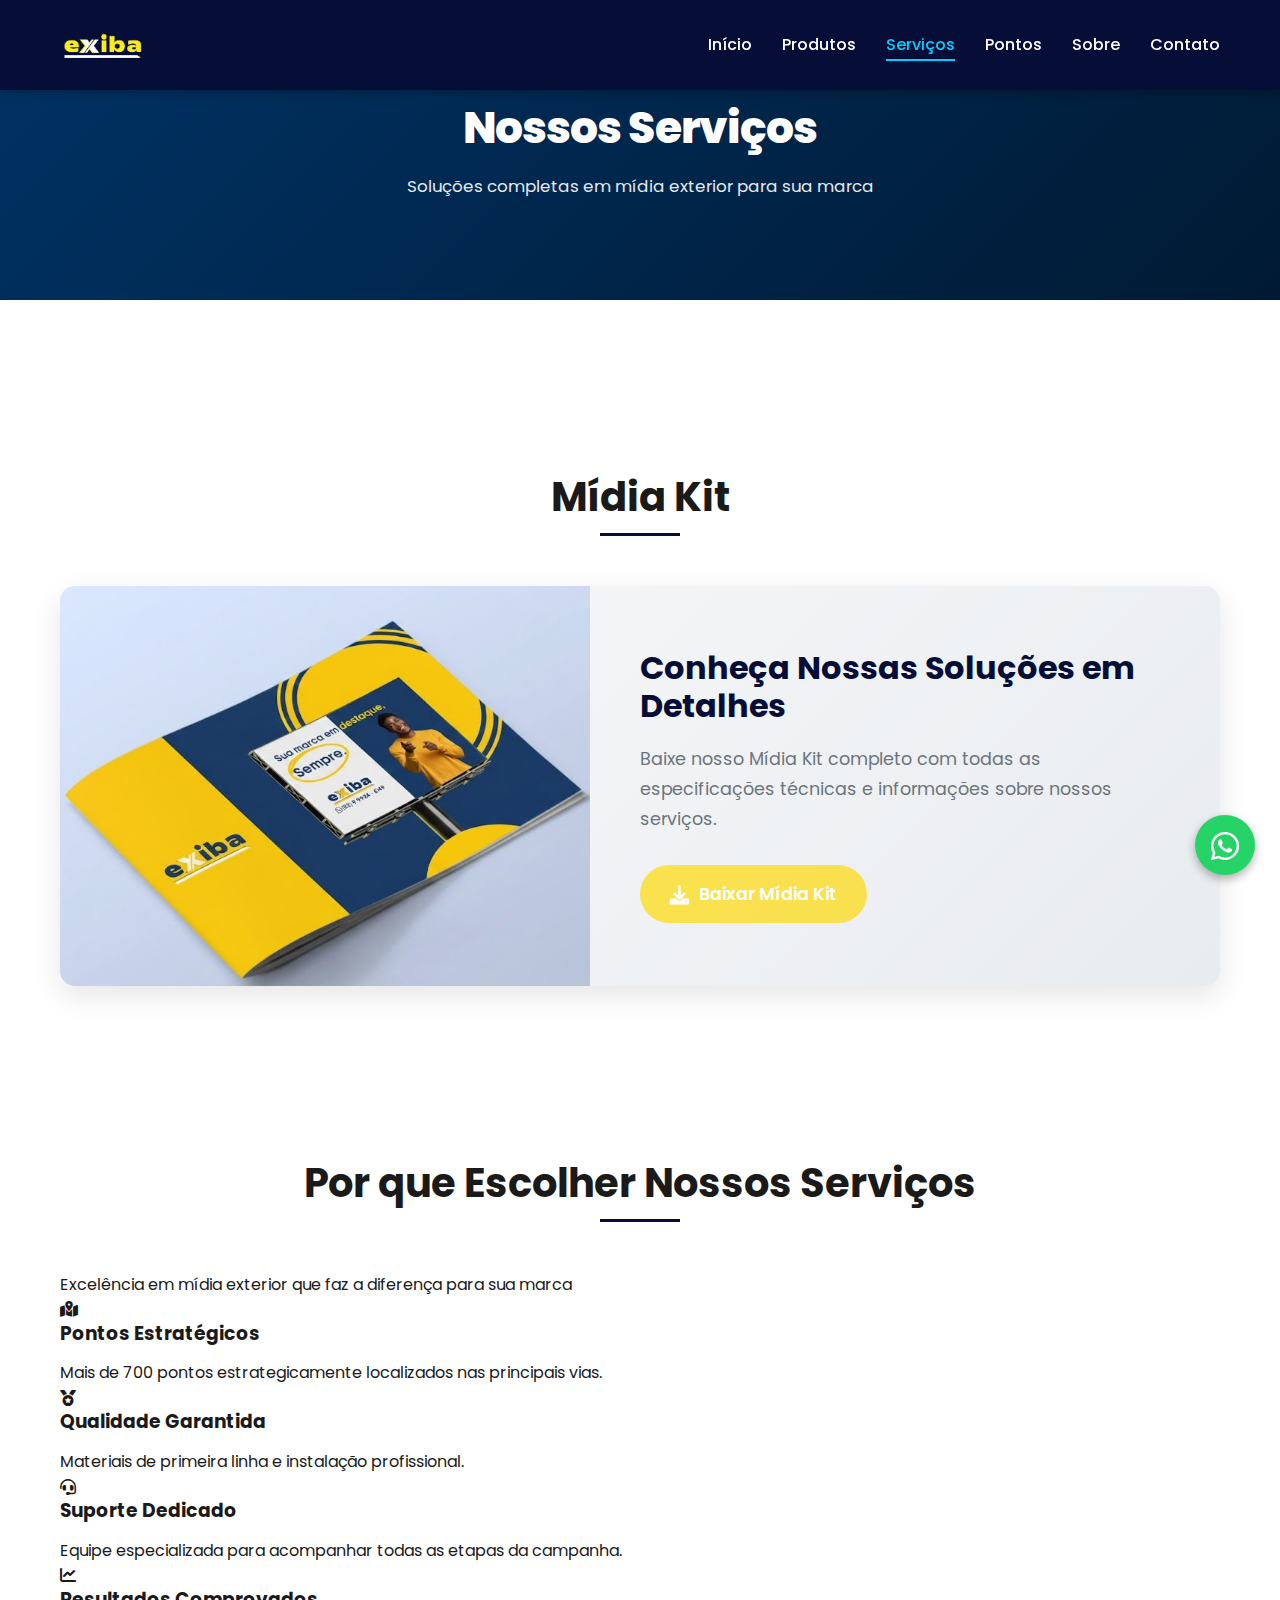
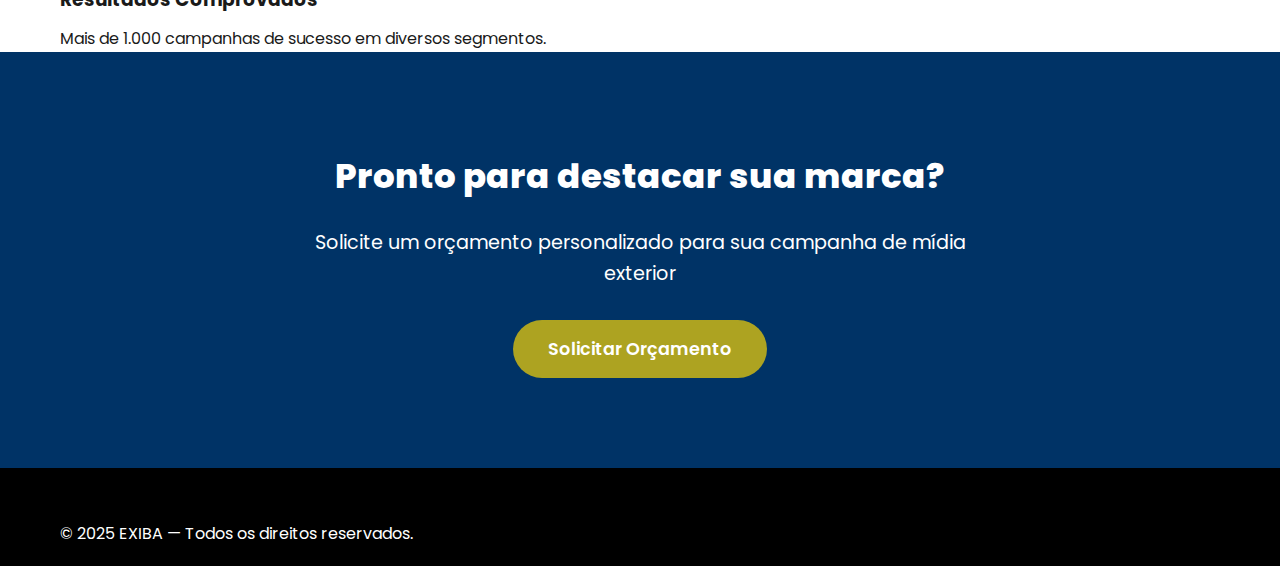
<file: servicos.html>
<!DOCTYPE html>
<html lang="pt-br">
<head>
    <meta charset="UTF-8">
    <meta name="viewport" content="width=device-width, initial-scale=1.0">
    <title>Serviços - Exiba Outdoor</title>
    <meta name="description" content="Conheça nossos serviços de mídia exterior. Oferecemos soluções personalizadas para sua marca se destacar.">
    <link rel="preconnect" href="https://fonts.googleapis.com">
    <link rel="preconnect" href="https://fonts.gstatic.com" crossorigin>
    <link href="https://fonts.googleapis.com/css2?family=Poppins:wght@300;400;500;600;700&display=swap" rel="stylesheet">
    <link rel="stylesheet" href="https://cdnjs.cloudflare.com/ajax/libs/font-awesome/6.0.0/css/all.min.css">
    <link rel="stylesheet" href="css/styles.css">
</head>
<body>
    <!-- Header -->
    <div id="header"></div>

    <!-- Page Header -->
    <section class="page-header">
        <div class="container">
            <h1>Nossos Serviços</h1>
            <p>Soluções completas em mídia exterior para sua marca</p>
        </div>
    </section>

    <!-- Nossas Soluções em Mídia 
    <section class="servicos-destaque">
        <div class="container">
            <div class="section-header">
                <h2 class="section-title">Nossas Soluções em Mídia</h2>
                <p class="section-subtitle">Conheça nossos principais formatos e escolha o ideal para sua campanha</p>
            </div>
            
            <div class="servicos-grid">
                <div class="servico-card">
                    <h3>Outdoor</h3>
                    <p>Grande visibilidade em vias de grande circulação, perfeito para campanhas de impacto.</p>
                </div>
                
                <div class="servico-card">
                    <h3>Painéis</h3>
                    <p>Estruturas estratégicas para campanhas de médio e longo prazo em locais de grande circulação.</p>
                </div>
                
                <div class="servico-card">
                    <h3>Painéis de LED</h3>
                    <p>Tecnologia de ponta para exibição de conteúdo dinâmico e impactante.</p>
                </div>
                
                <div class="servico-card">
                    <h3>Frontlights</h3>
                    <p>Iluminação especial que garante visibilidade noturna de excelência para sua marca.</p>
                </div>
                
                <div class="servico-card">
                    <h3>Empenas</h3>
                    <p>Grandes fachadas que se transformam em telas para campanhas impactantes.</p>
                </div>
                
                <div class="servico-card">
                    <h3>Campanhas Políticas</h3>
                    <p>Soluções personalizadas para campanhas eleitorais com ampla cobertura.</p>
                </div>
            </div>
        </div>
    </section>
    -->
    <!-- Mídia Kit -->
    <section class="midia-kit">
        <div class="container">
            <div class="section-header">
                <h2 class="section-title">Mídia Kit</h2>
            </div>
            <div class="midia-kit-card">
                <div class="midia-kit-imagem">
                    <img src="/assets/img/img-fundo-midiakit.jpeg" alt="Mídia Kit">
                </div>
                <div class="midia-kit-conteudo">
                    <h3>Conheça Nossas Soluções em Detalhes</h3>
                    <p>Baixe nosso Mídia Kit completo com todas as especificações técnicas e informações sobre nossos serviços.</p>
                    <a href="https://drive.google.com/file/d/15ljgq-3YSUUf90L_c1k9PPJ20z1pwgVs/view?usp=sharing" class="btn btn-primary" download>
                        <i class="fas fa-download"></i> Baixar Mídia Kit
                    </a>
                </div>
            </div>
        </div>
    </section>

    <!-- Por que Escolher Nossos Serviços -->
    <section class="porque-nos">
        <div class="container">
            <div class="section-header">
                <h2 class="section-title">Por que Escolher Nossos Serviços</h2>
                <p class="section-subtitle">Excelência em mídia exterior que faz a diferença para sua marca</p>
            </div>
            
            <div class="vantagens-grid">
                <div class="vantagem-card">
                    <div class="vantagem-icon">
                        <i class="fas fa-map-marked-alt"></i>
                    </div>
                    <h3>Pontos Estratégicos</h3>
                    <p>Mais de 700 pontos estrategicamente localizados nas principais vias.</p>
                </div>
                <div class="vantagem-card">
                    <div class="vantagem-icon">
                        <i class="fas fa-medal"></i>
                    </div>
                    <h3>Qualidade Garantida</h3>
                    <p>Materiais de primeira linha e instalação profissional.</p>
                </div>
                <div class="vantagem-card">
                    <div class="vantagem-icon">
                        <i class="fas fa-headset"></i>
                    </div>
                    <h3>Suporte Dedicado</h3>
                    <p>Equipe especializada para acompanhar todas as etapas da campanha.</p>
                </div>
                <div class="vantagem-card">
                    <div class="vantagem-icon">
                        <i class="fas fa-chart-line"></i>
                    </div>
                    <h3>Resultados Comprovados</h3>
                    <p>Mais de 1.000 campanhas de sucesso em diversos segmentos.</p>
                </div>
            </div>
        </div>
    </section>

    <!-- CTA -->
    <section class="cta">
        <div class="container">
            <h2>Pronto para destacar sua marca?</h2>
            <p>Solicite um orçamento personalizado para sua campanha de mídia exterior</p>
            <a href="contato.html" class="btn btn-primary btn-lg">Solicitar Orçamento</a>
        </div>
    </section>

    <!-- Footer -->
    <div id="footer"></div>

    <script src="js/main.js"></script>
    <script>
        // Carrega automaticamente o header
        fetch("assets/includes/header.html")
            .then(res => res.text())
            .then(data => {
                document.getElementById("header").innerHTML = data;
                // Adiciona a classe 'active' ao link da página atual
                document.querySelectorAll('.menu a').forEach(link => {
                    if (link.getAttribute('href') === 'servicos.html') {
                        link.classList.add('active');
                    }
                });
                
                // Menu mobile
                const hamburger = document.querySelector('.hamburger');
                const menu = document.querySelector('.menu');
                
                hamburger.addEventListener('click', () => {
                    hamburger.classList.toggle('active');
                    menu.classList.toggle('active');
                });
                
                // Fecha o menu ao clicar em um link
                document.querySelectorAll('.menu a').forEach(link => {
                    link.addEventListener('click', () => {
                        hamburger.classList.remove('active');
                        menu.classList.remove('active');
                    });
                });
            });

        // Carrega automaticamente o footer
        fetch("assets/includes/footer.html")
            .then(res => res.text())
            .then(data => document.getElementById("footer").innerHTML = data);
    </script>
    
    <!-- Botão Flutuante do WhatsApp -->
    <a href="https://wa.me/5583999246149?text=Olá!%20Vim%20pelo%20o%20site" class="whatsapp-float" target="_blank" rel="noopener noreferrer">
        <i class="fab fa-whatsapp"></i>
    </a>
</body>
</html>
</file>
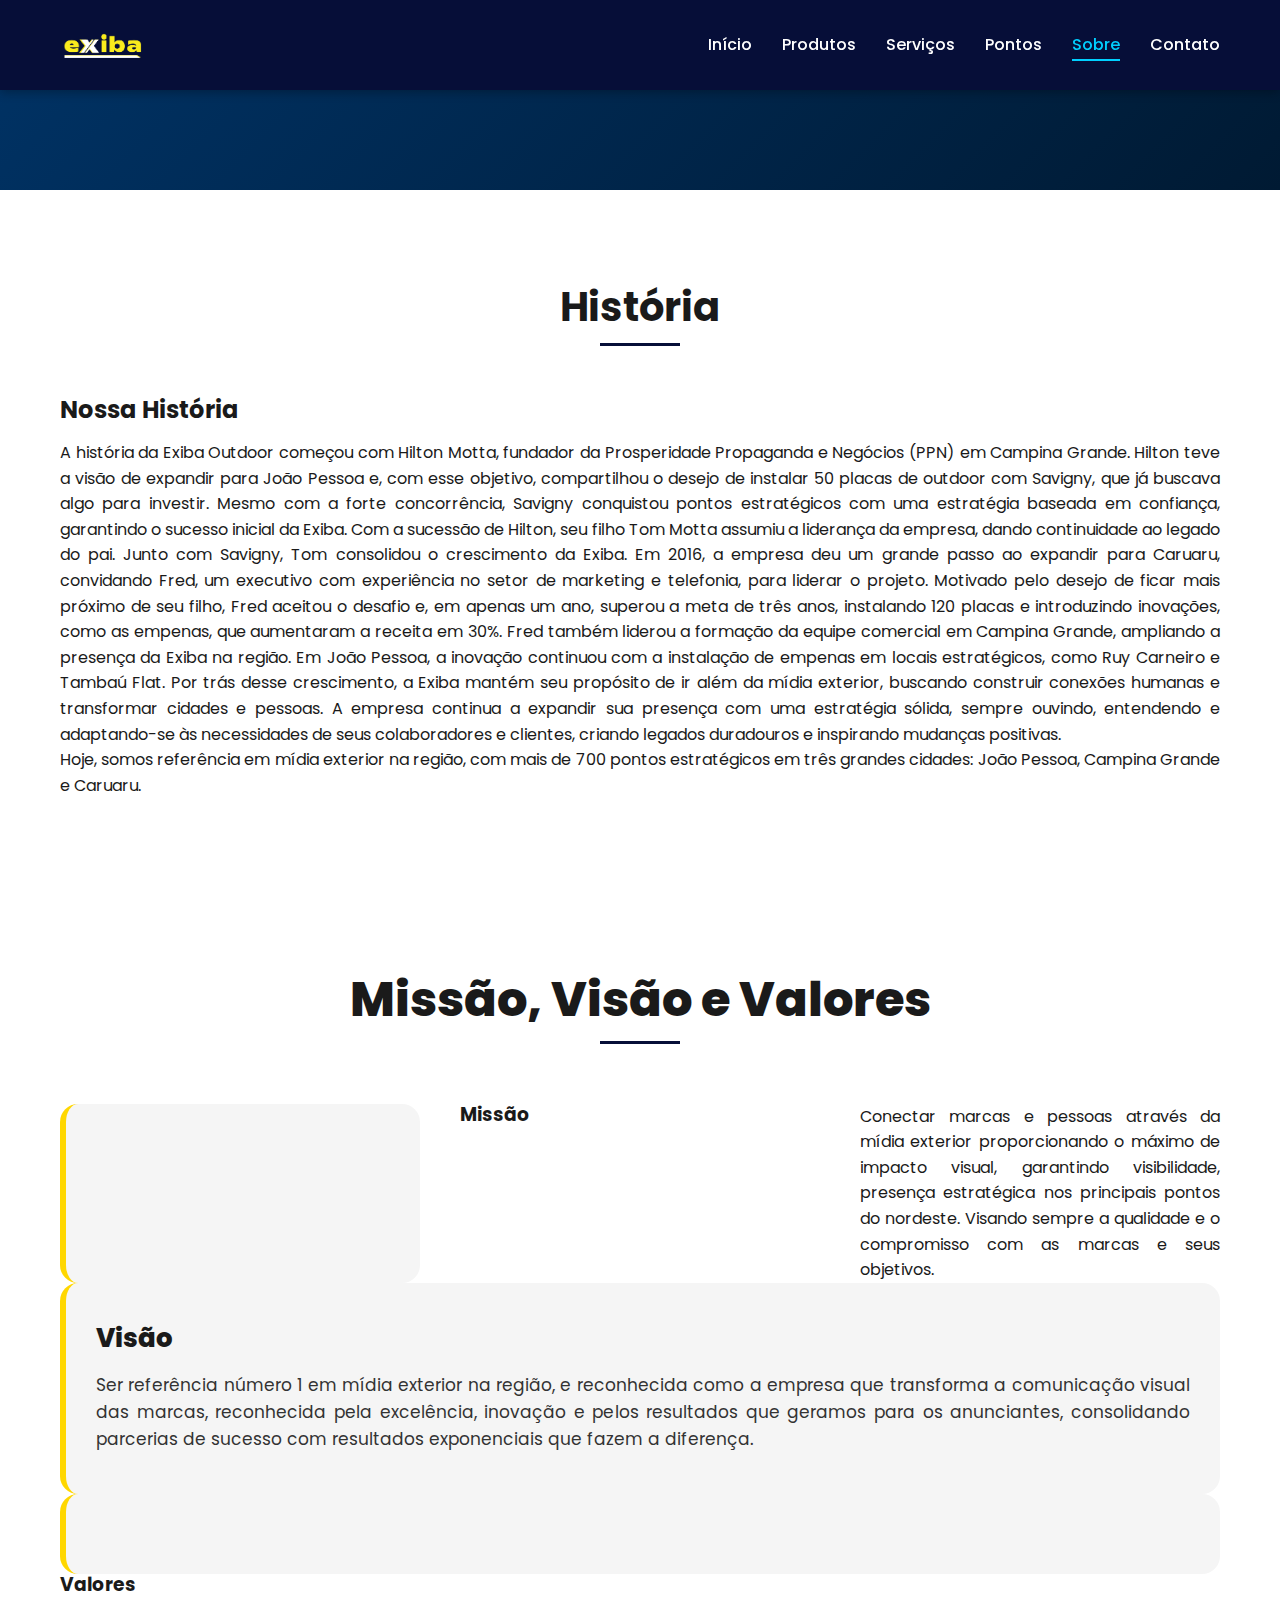
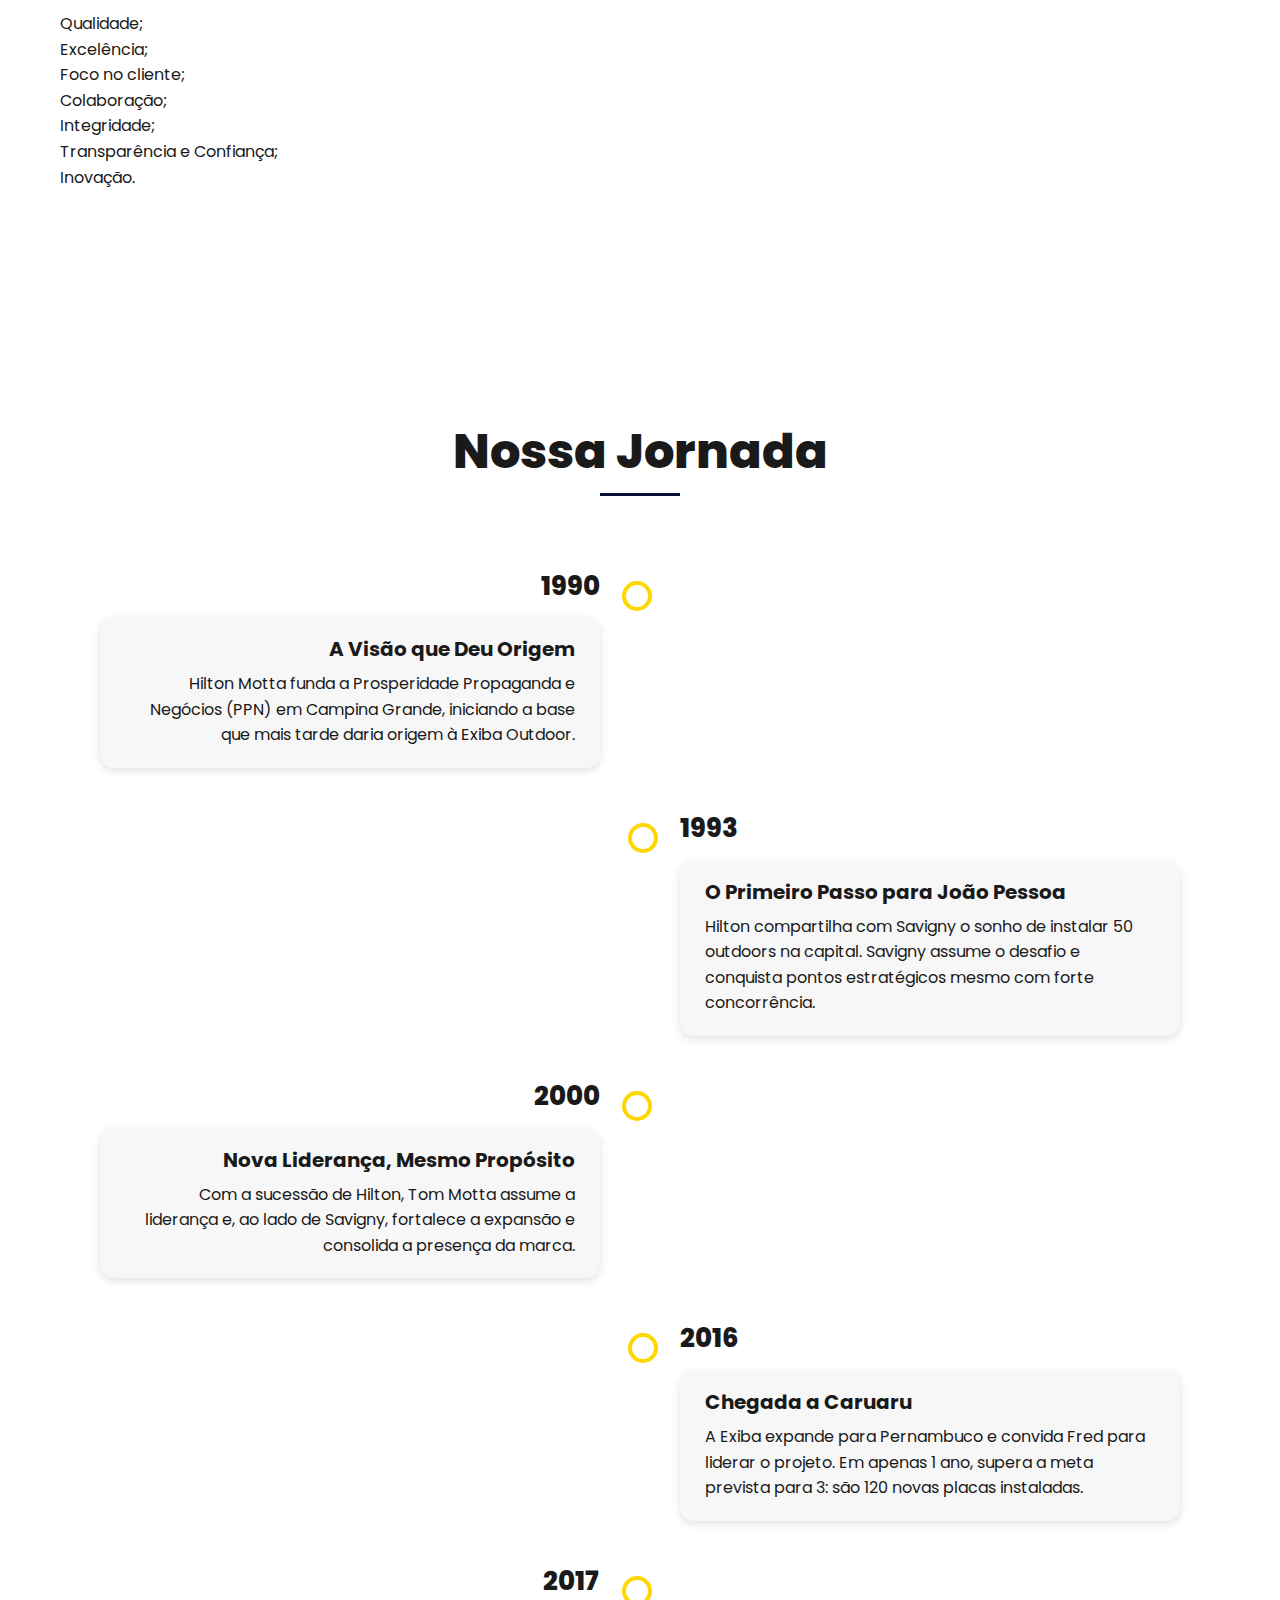
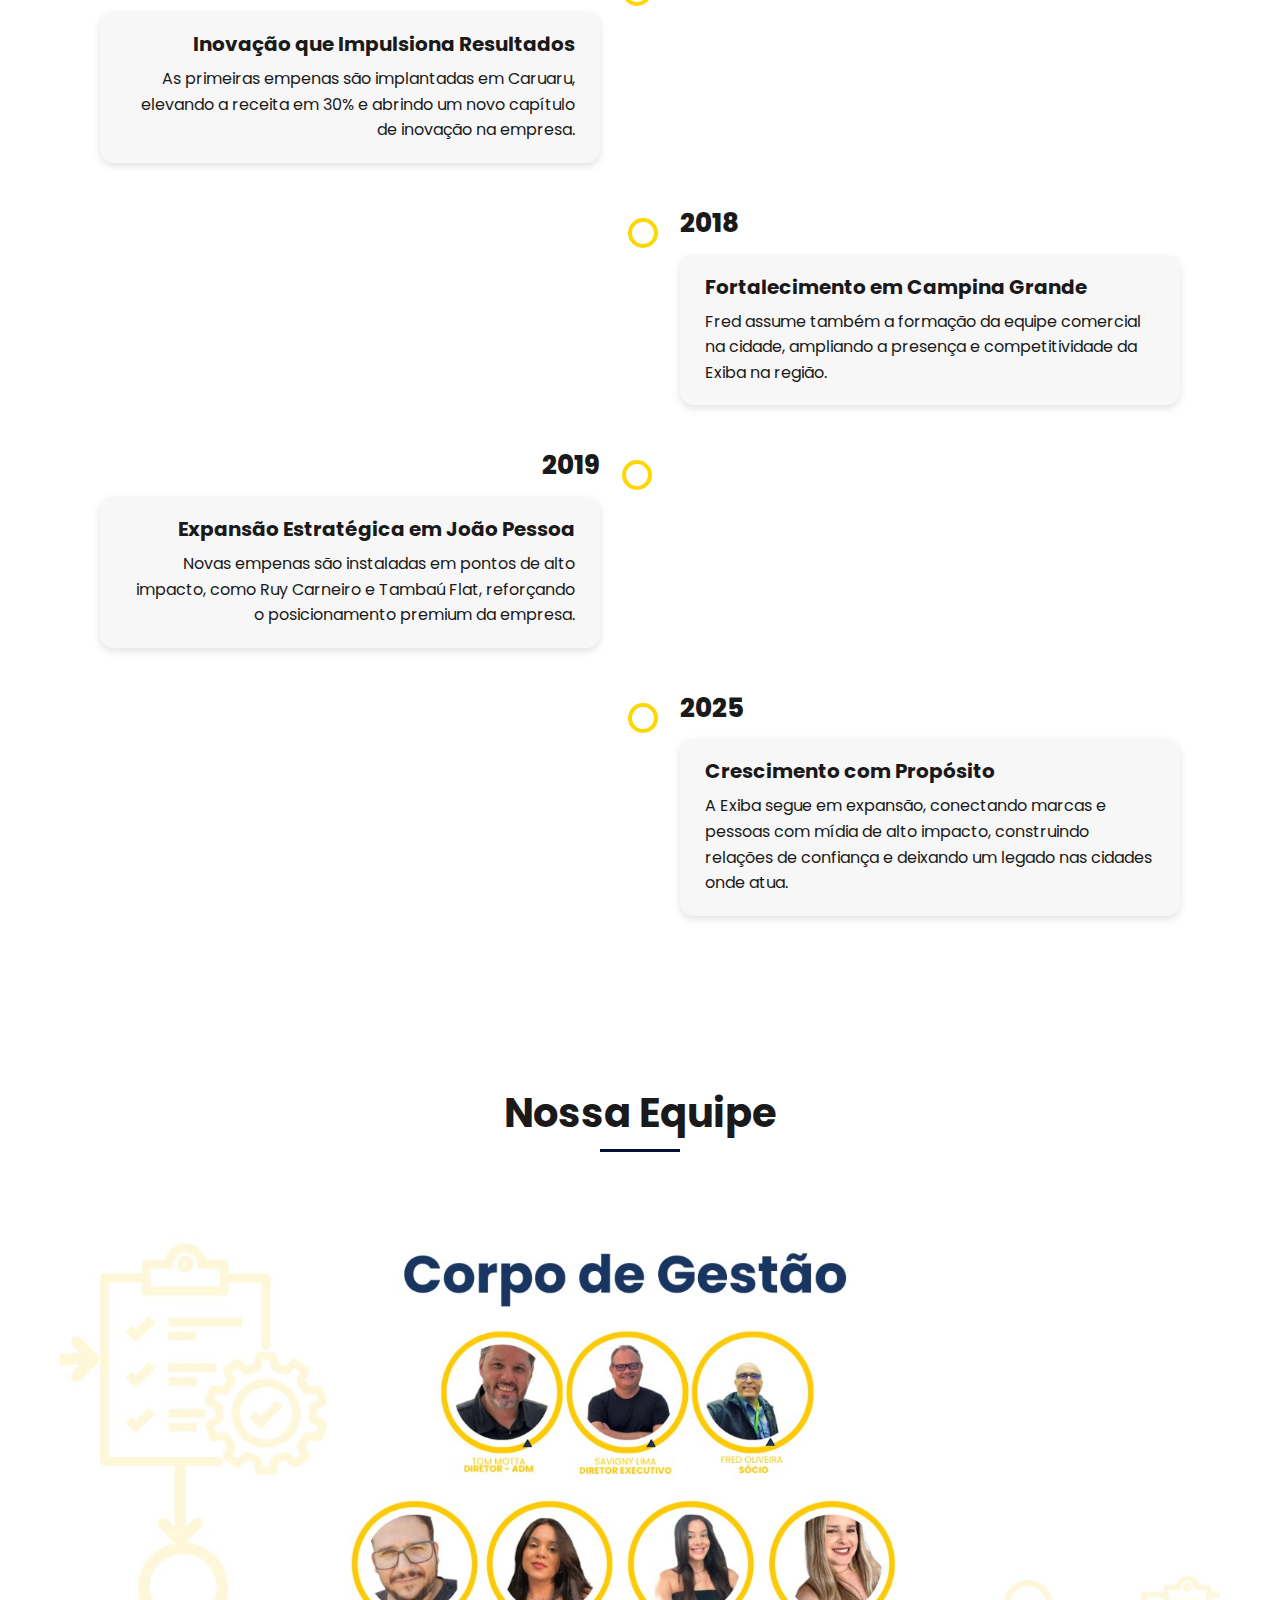
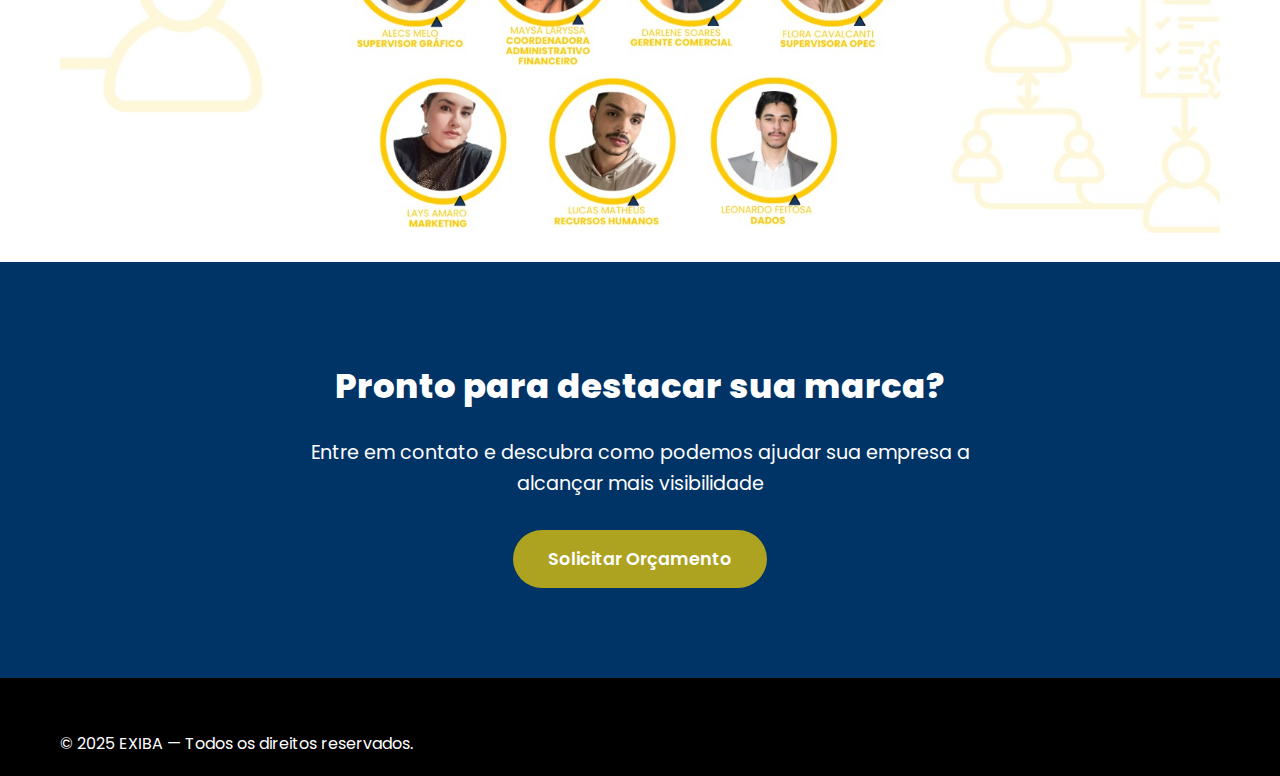
<file: sobre.html>
<!DOCTYPE html>
<html lang="pt-br">
<head>
    <meta charset="UTF-8">
    <meta name="viewport" content="width=device-width, initial-scale=1.0">
    <title>Sobre Nós - Exiba Outdoor</title>
    <meta name="description" content="Conheça a Exiba Outdoor, referência em mídia exterior no Nordeste. Nossa história, missão e valores.">
    <link rel="preconnect" href="https://fonts.googleapis.com">
    <link rel="preconnect" href="https://fonts.gstatic.com" crossorigin>
    <link href="https://fonts.googleapis.com/css2?family=Poppins:wght@300;400;500;600;700&display=swap" rel="stylesheet">
    <link rel="stylesheet" href="https://cdnjs.cloudflare.com/ajax/libs/font-awesome/6.0.0/css/all.min.css">
    <link rel="stylesheet" href="css/styles.css">
</head>
<body>
    <!-- Header -->
    <div id="header"></div>

    <!-- Page Header -->
    <section class="page-header">
        <div class="container">
            <h1></h1>
        </div>
    </section>

    <!-- Sobre Nós -->
    <section class="sobre-nos">
        <div class="container">
            <h2 class="section-title">História</h2>
            <div class="sobre-content">
                <div class="sobre-texto">
                    <h2>Nossa História</h2>
                    <p>A história da Exiba Outdoor começou com Hilton Motta, fundador da Prosperidade Propaganda e Negócios (PPN) em Campina Grande. Hilton teve a visão de expandir para João Pessoa e, com esse objetivo, compartilhou o desejo de instalar 50 placas de outdoor com Savigny, que já buscava algo para investir. Mesmo com a forte concorrência, Savigny conquistou pontos estratégicos com uma estratégia baseada em confiança, garantindo o sucesso inicial da Exiba.

                    Com a sucessão de Hilton, seu filho Tom Motta assumiu a liderança da empresa, dando continuidade ao legado do pai. Junto com Savigny, Tom consolidou o crescimento da Exiba.

                    Em 2016, a empresa deu um grande passo ao expandir para Caruaru, convidando Fred, um executivo com experiência no setor de marketing e telefonia, para liderar o projeto. Motivado pelo desejo de ficar mais próximo de seu filho, Fred aceitou o desafio e, em apenas um ano, superou a meta de três anos, instalando 120 placas e introduzindo inovações, como as empenas, que aumentaram a receita em 30%.

                    Fred também liderou a formação da equipe comercial em Campina Grande, ampliando a presença da Exiba na região. Em João Pessoa, a inovação continuou com a instalação de empenas em locais estratégicos, como Ruy Carneiro e Tambaú Flat.

                    Por trás desse crescimento, a Exiba mantém seu propósito de ir além da mídia exterior, buscando construir conexões humanas e transformar cidades e pessoas. A empresa continua a expandir sua presença com uma estratégia sólida, sempre ouvindo, entendendo e adaptando-se às necessidades de seus colaboradores e clientes, criando legados duradouros e inspirando mudanças positivas.</p>
                    <p>Hoje, somos referência em mídia exterior na região, com mais de 700 pontos estratégicos em três grandes cidades: João Pessoa, Campina Grande e Caruaru.</p>
                </div>
                
            </div>
        </div>
    </section>

    <!-- Missão, Visão e Valores -->
    <section class="mvp">
        <div class="container">
            <h2 class="section-title">Missão, Visão e Valores</h2>
            <div class="mvp-grid">
                <div class="mvp-item">
                    </div>
                    <h3>Missão</h3>
                    <p>Conectar marcas e pessoas através da mídia exterior proporcionando o máximo de impacto visual, garantindo visibilidade, presença estratégica nos principais pontos do nordeste. Visando sempre a qualidade e o compromisso com as marcas e seus objetivos.</p>
                </div>

                <div class="mvp-item">
                    <div class="mvp-icon">
                    </div>
                    <h3>Visão</h3>
                    <p>Ser referência número 1 em mídia exterior na região, e reconhecida como a empresa que transforma a comunicação visual das marcas, reconhecida pela excelência, inovação e pelos resultados que geramos para os anunciantes, consolidando parcerias de sucesso com resultados exponenciais que fazem a diferença.</p>
                </div>

                <div class="mvp-item"></div>
                    <h3>Valores</h3>
                    <ul>
                        <li>Qualidade;</li>
                        <li>Excelência;</li>
                        <li>Foco no cliente;</li>
                        <li>Colaboração;</li>
                        <li>Integridade;</li>
                        <li>Transparência e Confiança;</li>
                        <li>Inovação.</li>
                    </ul>
                </div>
            </div>
        </div>
    </section>

    <!-- Linha do Tempo -->
    <section class="timeline">
        <div class="container">
            <h2 class="section-title">Nossa Jornada</h2>
            <div class="timeline-container">
                <div class="timeline-item">
                    <div class="timeline-year">1990</div>
                    <div class="timeline-content">
                        <h3>A Visão que Deu Origem</h3>
                        <p>Hilton Motta funda a Prosperidade Propaganda e Negócios (PPN) em Campina Grande, iniciando a base que mais tarde daria origem à Exiba Outdoor.</p>
                    </div>
                </div>
                <div class="timeline-item">
                    <div class="timeline-year">1993</div>
                    <div class="timeline-content">
                        <h3>O Primeiro Passo para João Pessoa</h3>
                        <p>Hilton compartilha com Savigny o sonho de instalar 50 outdoors na capital. Savigny assume o desafio e conquista pontos estratégicos mesmo com forte concorrência.</p>
                    </div>
                </div>
                <div class="timeline-item">
                    <div class="timeline-year">2000</div>
                    <div class="timeline-content">
                        <h3>Nova Liderança, Mesmo Propósito</h3>
                        <p>Com a sucessão de Hilton, Tom Motta assume a liderança e, ao lado de Savigny, fortalece a expansão e consolida a presença da marca.</p>
                    </div>
                </div>
                <div class="timeline-item">
                    <div class="timeline-year">2016</div>
                    <div class="timeline-content">
                        <h3>Chegada a Caruaru</h3>
                        <p>A Exiba expande para Pernambuco e convida Fred para liderar o projeto. Em apenas 1 ano, supera a meta prevista para 3: são 120 novas placas instaladas.</p>
                    </div>
                </div>
                <div class="timeline-item">
                    <div class="timeline-year">2017</div>
                    <div class="timeline-content">
                        <h3>Inovação que Impulsiona Resultados</h3>
                        <p>As primeiras empenas são implantadas em Caruaru, elevando a receita em 30% e abrindo um novo capítulo de inovação na empresa.</p>
                    </div>
                </div>
                <div class="timeline-item">
                    <div class="timeline-year">2018</div>
                    <div class="timeline-content">
                        <h3>Fortalecimento em Campina Grande</h3>
                        <p>Fred assume também a formação da equipe comercial na cidade, ampliando a presença e competitividade da Exiba na região.</p>
                    </div>
                </div>
                <div class="timeline-item">
                    <div class="timeline-year">2019</div>
                    <div class="timeline-content">
                        <h3>Expansão Estratégica em João Pessoa</h3>
                        <p>Novas empenas são instaladas em pontos de alto impacto, como Ruy Carneiro e Tambaú Flat, reforçando o posicionamento premium da empresa.</p>
                    </div>
                </div>
                <div class="timeline-item">
                    <div class="timeline-year">2025</div>
                    <div class="timeline-content">
                        <h3>Crescimento com Propósito</h3>
                        <p>A Exiba segue em expansão, conectando marcas e pessoas com mídia de alto impacto, construindo relações de confiança e deixando um legado nas cidades onde atua.</p>
                    </div>
                </div>
            </div>
        </div>
    </section>

    <!-- Equipe -->
        <section class="equipe">
        <div class="container">
            <h2 class="section-title">Nossa Equipe</h2>
            <p class="section-subtitle"></p>

            <div class="equipe-grid">
                <div class="membro">
                    <div class="membro-imagem">
                        <img src="/assets/img/Equipe.png" alt="Nossa equipe">

                        <div class="membro-contato">
                            <!-- Ícones ou links aqui -->
                        </div>
                    </div>
                </div>
            </div>

        </div>
    </section>


    <!-- CTA -->
    <section class="cta">
        <div class="container">
            <h2>Pronto para destacar sua marca?</h2>
            <p>Entre em contato e descubra como podemos ajudar sua empresa a alcançar mais visibilidade</p>
            <a href="contato.html" class="btn btn-primary btn-lg">Solicitar Orçamento</a>
        </div>
    </section>

    <!-- Footer -->
    <div id="footer"></div>

    <script src="js/main.js"></script>
    <script>
        // Carrega automaticamente o header
        fetch("assets/includes/header.html")
            .then(res => res.text())
            .then(data => {
                document.getElementById("header").innerHTML = data;
                // Adiciona a classe 'active' ao link da página atual
                document.querySelectorAll('.menu a').forEach(link => {
                    if (link.getAttribute('href') === 'sobre.html') {
                        link.classList.add('active');
                    }
                });
                
                // Menu mobile
                const hamburger = document.querySelector('.hamburger');
                const menu = document.querySelector('.menu');
                
                hamburger.addEventListener('click', () => {
                    hamburger.classList.toggle('active');
                    menu.classList.toggle('active');
                });
                
                // Fecha o menu ao clicar em um link
                document.querySelectorAll('.menu a').forEach(link => {
                    link.addEventListener('click', () => {
                        hamburger.classList.remove('active');
                        menu.classList.remove('active');
                    });
                });
            });

        // Carrega automaticamente o footer
        fetch("assets/includes/footer.html")
            .then(res => res.text())
            .then(data => document.getElementById("footer").innerHTML = data);
    </script>
</body>
</html>
</file>
<file: css/styles.css>
/* ==========================================================================
   TOKENS & RESET
   ========================================================================== */
:root {
  --primary-color: #060e38;
  --secondary-color: #003366;
  --accent-color: #00a8e8;
  --dark-color: #1a1a1a;
  --light-color: #f8f9fa;
  --gray-color: #6c757d;
  --light-gray: #e9ecef;
  --white: #ffffff;
  --box-shadow: 0 5px 15px rgba(0,0,0,0.1);
  --transition: all 0.3s ease;
}

* { margin: 0; padding: 0; box-sizing: border-box; }
html { scroll-behavior: smooth; }
body {
  font-family: 'Poppins', sans-serif;
  line-height: 1.6;
  color: var(--dark-color);
  background-color: var(--white);
  overflow-x: hidden;
}

.container {
  width: 100%;
  max-width: 1200px;
  margin: 0 auto;
  padding-inline: 20px;
  padding-top: 1%;
}

h1, h2, h3, h4, h5, h6 { font-weight: 700; line-height: 1.2; margin-bottom: 15px; }
a { text-decoration: none; color: var(--primary-color); transition: var(--transition); }
a:hover { color: var(--accent-color); }
ul { list-style: none; }
img { max-width: 100%; height: auto; }


/* ==========================================================================
   BUTTONS
   ========================================================================== */
.btn {
  display: inline-block;
  padding: 12px 25px;
  border-radius: 50px;
  font-weight: 600;
  text-align: center;
  cursor: pointer;
  transition: var(--transition);
  border: none;
}
.btn-lg { padding: 15px 35px; font-size: 1.1rem; }

.btn-primary {
  background-color: #ffd900ad;
  color: var(--white);
}
.btn-primary:hover {
  background-color: var(--secondary-color);
  transform: translateY(-3px);
  box-shadow: 0 10px 20px rgba(0, 86, 179, 0.2);
}
.nav-links .btn-primary { margin-left: 20px; padding: 10px 20px; border-radius: 50px; }

.btn-orcamento {
  background-color: #ffd900ad;
  color: #ffffff;
  border: none;
  transition: var(--transition);
}
.btn-orcamento:hover {
  background-color: #4c9aff8e;
  transform: translateY(-3px);
  box-shadow: 0 10px 20px rgba(0,0,0,0.2);
}
.orçamento { color: #3f5fff; font-size: 20px; margin-right: 8px; vertical-align: middle; }


/* ==========================================================================
   HEADER / NAV
   ========================================================================== */
.header {
  background: #060e38;
  padding: 15px 30px;
  position: fixed; width: 100%; top: 0; left: 0; z-index: 1000;
  box-shadow: 0 2px 10px rgba(0,0,0,0.3);
}
.nav {
  display: flex; align-items: center; justify-content: space-between;
  max-width: 1200px; margin: 0 auto; padding: 0 20px;
}
.logo a { color: #00cfff; font-size: 24px; font-weight: bold; text-decoration: none; }
.logo img { height: 60px; width: auto; display: block; }

.menu {
  display: flex; gap: 30px; align-items: center;
}
.menu li a {
  color: #fff; text-decoration: none; font-size: 16px; font-weight: 500;
  transition: color 0.3s ease; position: relative; padding: 5px 0;
}
.menu li a:hover, .menu li a.active { color: #00cfff; }
.menu li a::after {
  content: ''; position: absolute; width: 0; height: 2px; background-color: #00cfff;
  bottom: 0; left: 0; transition: width 0.3s ease;
}
.menu li a:hover::after, .menu li a.active::after { width: 100%; }

.hamburger { display: none; flex-direction: column; cursor: pointer; z-index: 1001; }
.hamburger span { width: 25px; height: 3px; background-color: #fff; margin: 3px 0; transition: all 0.3s ease; }


/* ==========================================================================
   HERO
   ========================================================================== */
.hero {
  position: relative;
  width: 100%;
  height: 100vh;
  overflow: hidden;
}
.hero-video {
  position: absolute; top: 0; left: 0; width: 100%; height: 100%;
  object-fit: cover; z-index: -100; filter: brightness(0.5);
}
.overlay {
  position: relative; width: 100%; height: 100%;
  display: flex; align-items: center; justify-content: center;
}
.hero-content {
  position: relative; width: 100%; height: 100%;
  display: flex; align-items: center; justify-content: center;
  text-align: center; color: #fff;
}
.hero-text p { font-size: 18px; line-height: 1.5; margin-bottom: 30px; }
.hero-text .btn-primary { padding: 12px 30px; font-size: 16px; }

/* Títulos animados */
.hero-content h1 {
  font-size: 3.5rem; margin-bottom: 20px; color: #FFD700;
  animation: fadeInUp 1s ease 0.2s both;
}
.hero-content p:first-of-type {
  font-size: 3.8rem; color: #ffffff; margin-bottom: 5px; font-weight: bold;
  animation: fadeInUp 1s ease 0.3s both;
}
.hero-content p:nth-of-type(2) {
  font-size: 1.5rem; color: #f2f2f2; margin-bottom: 30px;
  animation: fadeInUp 1s ease 0.4s both;
}
.hero-content .btn { animation: fadeInUp 1s ease 0.5s both; }
.hero-content .hero-text { margin-top: 215px;  }
.hero-content .btn { margin-top: 0; display: inline-block; }

/* Correção de altura alternativa */
@media (max-width: 768px) {
  .hero { min-height: 600px; }
}


/* ==========================================================================
   SECTION TITLE (GENÉRICO)
   ========================================================================== */
.section-title {
  text-align: center; font-size: 2.5rem; margin-bottom: 50px;
  position: relative; padding-bottom: 15px; padding-top: 80px;
}
.section-title::after {
  content: ''; position: absolute; bottom: 0; left: 50%;
  transform: translateX(-50%); width: 80px; height: 3px; background-color: var(--primary-color);
}


/* ==========================================================================
   SERVIÇOS EM DESTAQUE
   ========================================================================== */
.servicos-destaque { padding: 80px 0; background-color: var(--light-color); }
.servicos-grid {
  display: grid;
  grid-template-columns: repeat(auto-fit, minmax(300px,1fr));
  gap: 30px; margin-top: 50px;
}
.servico-card {
  background: var(--white); padding: 30px; border-radius: 10px;
  box-shadow: var(--box-shadow); transition: var(--transition);
}
.servico-card h3 { color: var(--primary-color); margin-bottom: 15px; font-size: 1.5rem; }
.servico-card p { color: var(--gray-color); margin-bottom: 0; }


/* ==========================================================================
   MÍDIA KIT
   ========================================================================== */
.midia-kit { padding: 80px 0; background-color: var(--white); }
.midia-kit-card {
  background: linear-gradient(135deg, #f8f9fa 0%, #e9ecef 100%);
  border-radius: 15px; overflow: hidden; display: flex;
  box-shadow: 0 10px 30px rgba(0,0,0,0.1); margin-top: 40px;
}
.midia-kit-imagem { flex: 1; min-height: 400px; background-size: cover; background-position: center; }
.midia-kit-imagem img { width: 100%; height: 100%; object-fit: cover; }
.midia-kit-conteudo {
  flex: 1; padding: 50px; display: flex; flex-direction: column; justify-content: center;
}
.midia-kit-conteudo h3 { font-size: 2rem; margin-bottom: 20px; color: var(--primary-color); }
.midia-kit-conteudo p { margin-bottom: 30px; color: var(--gray-color); font-size: 1.1rem; line-height: 1.7; }
.midia-kit .btn { align-self: flex-start; padding: 15px 30px; font-size: 1.1rem; display: inline-flex; align-items: center; gap: 10px; }
.midia-kit .btn i { font-size: 1.2rem; }


/* ==========================================================================
   POR QUE INVESTIR (TIMELINE HORIZONTAL)
   ========================================================================== */
.timeline-horizontal { display: flex; align-items: flex-start; gap: 60px; position: relative; padding: 40px 0; }
.timeline-left { flex: 1; }
.timeline-left .section-title {
  font-size: clamp(42px, 5vw, 64px); font-weight: 800; line-height: 1.1; letter-spacing: -0.02em;
  max-width: 420px; margin-bottom: 20px; color: #111; position: relative; margin-top: 160px;
}
.timeline-right {
  flex: 1; position: relative; padding-left: 50px; display: flex; flex-direction: column; gap: 40px; color: #000;
}
.timeline-right::before { content: ""; position: absolute; top: 10px; bottom: 0; left: 15px; width: 4px; background-color: #FFD700; }
.timeline-point { position: relative; display: flex; align-items: flex-start; }
.number {
  position: absolute; left: -5px; width: 30px; height: 30px; background: #fff; border: 3px solid #FFD700;
  border-radius: 50%; display: flex; align-items: center; justify-content: center; font-weight: bold;
}
.text { margin-left: 40px; font-size: 25px; color: #333; }


/* ==========================================================================
   POR QUE ESCOLHER (VANTAGENS)
   ========================================================================== */
.exiba-porque-nos { padding: 80px 0; background: #f9f9f9; font-family: 'Poppins', sans-serif; }
.exiba-section-header { text-align: center; margin-bottom: 50px; }
.exiba-section-title { font-size: 32px; font-weight: 700; color: #060e38; margin-bottom: 10px; }
.exiba-section-subtitle { font-size: 18px; color: #555; }
.exiba-vantagens-grid {
  display: grid; grid-template-columns: repeat(auto-fit, minmax(250px, 1fr));
  gap: 30px; max-width: 1200px; margin: 0 auto;
}
.exiba-vantagem-card {
  background: #fff; padding: 30px 20px; border-radius: 15px;
  box-shadow: 0 10px 25px rgba(0,0,0,0.08); text-align: center;
  transition: transform 0.3s, box-shadow 0.3s;
}
.exiba-vantagem-card:hover { transform: translateY(-10px); box-shadow: 0 15px 35px rgba(0,0,0,0.15); }
.exiba-vantagem-icon { font-size: 40px; color: #FFD700; margin-bottom: 20px; }
.exiba-vantagem-card h3 { font-size: 22px; margin-bottom: 15px; color: #333; }
.exiba-vantagem-card p { font-size: 16px; color: #666; line-height: 1.6; }


/* ==========================================================================
   PARCERIAS
   ========================================================================== */
.Parcerias img { width: 55%; height: 100%; object-fit: cover; display: block; margin: 0 auto; margin-top: -3%; }
.Parcerias { padding: 70px 0; }
.parcerias { text-align: center; }
.parcerias-title { margin-bottom: 30px; }
.parcerias-title .section-title { font-size: 28px; }
.parcerias img { max-width: 100%; height: auto; display: block; margin: 0 auto; }


/* ==========================================================================
   TIMELINE ALTERNADA (SOBRE)
   ========================================================================== */
.timeline { padding: 60px 0; background: #fff; }
.timeline .section-title { text-align: center; font-size: 48px; font-weight: 800; margin-bottom: 50px; }
.timeline-container.alternate { position: relative; width: 100%; max-width: 1200px; margin: auto; padding: 40px 0; }
.timeline-container.alternate::before {
  content: ""; position: absolute; top: 0; bottom: 0; left: 50%; width: 4px; background: #FFD700; transform: translateX(-2px);
}
.timeline-item { width: 50%; position: relative; padding: 20px 40px; }
.timeline-item:nth-child(odd) { left: 0; text-align: right; }
.timeline-item:nth-child(even) { left: 50%; }
.timeline-item::before {
  content: ""; position: absolute; top: 35px; width: 22px; height: 22px; border-radius: 50%;
  background: white; border: 4px solid #FFD700; z-index: 2;
}
.timeline-item:nth-child(odd)::before { right: -12px; }
.timeline-item:nth-child(even)::before { left: -12px; }
.timeline-year { font-size: 26px; font-weight: 800; color: #1a1a1a; margin-bottom: 10px; }
.timeline-content { background: #f7f7f7; padding: 20px 25px; border-radius: 14px; box-shadow: 0px 3px 8px rgba(0,0,0,0.12); }
.timeline-content h3 { font-size: 20px; font-weight: 700; margin-bottom: 10px; }
.timeline-content p { font-size: 16px; line-height: 1.6; }


/* ==========================================================================
   MVP (MISSÃO, VISÃO, VALORES)
   ========================================================================== */
.mvp { padding: 80px 0; background: #ffffff; text-align: justify; }
.mvp .section-title { text-align: center; font-size: 48px; font-weight: 800; margin-bottom: 60px; }
.mvp-grid { display: grid; grid-template-columns: repeat(3, 1fr); gap: 40px; }
.mvp-item {
  background: #f5f5f5; padding: 40px 30px; border-radius: 18px;
  transition: transform 0.35s ease, box-shadow 0.35s ease; cursor: default;
  border-left: 6px solid #FFD700;
}
.mvp-item:hover { transform: translateY(-12px); box-shadow: 0px 20px 35px rgba(0,0,0,0.15); }
.mvp-item h3 { font-size: 26px; font-weight: 800; margin-bottom: 18px; color: #1a1a1a; }
.mvp-item p { font-size: 17px; line-height: 1.6; color: #333; }
.mvp-item ul { padding-left: 20px; line-height: 1.6; font-size: 17px; }
.mvp-item ul li { margin-bottom: 6px; }


/* ==========================================================================
   TEXTO SOBRE & GRÁFICA
   ========================================================================== */
.sobre-texto p, .grafica-info p { text-align: justify; }

.sobre-exiba { padding: 80px 0; }
.sobre-exiba-texto { max-width: 900px; margin: 0 auto; }
.sobre-exiba-texto p { font-size: 1.05rem; line-height: 1.7; margin-bottom: 18px; text-align: justify; }

.equipe-exiba { padding: 80px 0; background: #ffffff; text-align: center; }
.equipe-exiba-texto { max-width: 800px; margin: 0 auto 40px; font-size: 1rem; line-height: 1.7; color: var(--gray-color); }
.equipe-exiba-img { max-width: 900px; width: 100%; border-radius: 14px; box-shadow: 0 12px 30px rgba(0,0,0,0.15); }

/* Gráfica / Produtos */
.grafica-info { background: var(--light-color); padding: 80px 0; }
.grafica-container {
  max-width: 1200px; margin: 0 auto; display: flex; gap: 80px; align-items: center; padding: 0 20px;
}
.grafica-imagem { width: 520px; height: 520px; border-radius: 14px; overflow: hidden; flex-shrink: 0; }
.grafica-imagem img { width: 100%; height: 100%; object-fit: cover; }
.grafica-texto h2 { margin-bottom: 15px; }

.produtos-hero {
  background: linear-gradient(135deg, var(--primary-color), var(--secondary-color));
  color: #fff; padding: 100px 0; text-align: center;
}
.produtos-hero h1 { font-size: 2.8rem; margin-bottom: 15px; }
.produtos-hero p { font-size: 1.15rem; max-width: 720px; margin: 0 auto; opacity: .95; }

.categorias {
  display: flex; justify-content: center; gap: 20px; margin: 50px auto; flex-wrap: wrap;
}
.categoria-btn {
  padding: 10px 26px; border-radius: 50px; border: none; cursor: pointer;
  font-family: 'Poppins', sans-serif; background: rgba(0,0,0,.5); color: #FFD700; transition: .3s;
}
.categoria-btn.active, .categoria-btn:hover { background: #003366; }

.produtos-grid {
  display: grid; grid-template-columns: repeat(auto-fill, minmax(300px, 1fr));
  gap: 30px; max-width: 1200px; margin: 0 auto 80px; padding: 0 20px;
}
.produto-card {
  background: #fff; border-radius: 12px; overflow: hidden; box-shadow: 0 5px 18px rgba(0,0,0,.1); transition: .3s;
}
.produto-card:hover { transform: translateY(-8px); }
.produto-imagem { width: 100%; height: 240px; object-fit: cover; }
.produto-info { padding: 25px; }
.produto-info h3 { font-size: 1.35rem; margin-bottom: 10px; color: var(--primary-color); }
.produto-info p { font-size: .95rem; color: var(--gray-color); line-height: 1.6; margin-bottom: 18px; }
.saiba-mais { font-weight: 600; color: var(--primary-color); text-decoration: none; }
.saiba-mais:hover { color: var(--accent-color); }


/* ==========================================================================
   DESTAQUES / NÚMEROS
   ========================================================================== */
.destaques { padding: 80px 0; background-color: var(--light-color); }
.destaques-grid {
  display: grid; grid-template-columns: repeat(auto-fit, minmax(300px, 1fr)); gap: 30px; margin-top: 50px;
}
.destaques-grid p { color: #FFD700; }
.destaque-card {
  background: var(--white); padding: 40px 30px; border-radius: 10px; text-align: center;
  box-shadow: var(--box-shadow); transition: var(--transition);
}
.destaque-card:hover { transform: translateY(-10px); }
.destaque-card i { font-size: 2.5rem; color: var(--primary-color); margin-bottom: 20px; }
.destaque-card h3 { font-size: 1.5rem; margin-bottom: 15px; }


/* ==========================================================================
   MÍDIA
   ========================================================================== */
.midia { padding: 80px 0; }
.midia-grid {
  display: grid; grid-template-columns: repeat(3, 1fr); gap: 30px; margin: 0 auto; max-width: 1200px; padding: 0 20px;
}
.midia-card {
  background: var(--white); padding: 30px; border-radius: 10px; text-align: center;
  box-shadow: var(--box-shadow); transition: var(--transition);
}
.midia-card:hover { transform: translateY(-10px); }
.midia-icon {
  width: 90px; height: 90px; margin: 0 auto 20px; background-color: white; border-radius: 50%;
  display: flex; align-items: center; justify-content: center; overflow: hidden;
  box-shadow: 0 4px 8px rgba(0,0,0,0.1); border: 2px solid #f0f0f0;
}
.midia-icon img { width: 100%; height: 100%; object-fit: cover; }
.midia-icon i { font-size: 2rem; color: var(--primary-color); display: none; }
.midia-card h3 { margin-bottom: 15px; font-size: 1.5rem; }


/* ==========================================================================
   DEPOIMENTOS
   ========================================================================== */
.depoimentos { padding: 80px 0; background-color: var(--light-color); }
.depoimentos-grid { display: grid; grid-template-columns: repeat(auto-fit, minmax(300px, 1fr)); gap: 30px; margin-top: 50px; }
.depoimento-card { background: var(--white); padding: 30px; border-radius: 10px; box-shadow: var(--box-shadow); }
.estrelas { color: #ffc107; margin-bottom: 15px; }
.estrelas i { margin: 0 2px; }
.depoimento-texto { font-style: italic; margin-bottom: 20px; position: relative; padding-left: 20px; }
.depoimento-texto::before {
  content: '"'; position: absolute; left: 0; top: -10px; font-size: 4rem; color: var(--primary-color);
  opacity: 0.2; font-family: serif; line-height: 1;
}
.depoimento-autor { font-weight: 600; color: var(--primary-color); margin: 0; }


/* ==========================================================================
   CTA (CONSOLIDADO)
   ========================================================================== */
.cta {
  background: #003366; color: #fff; padding: 90px 20px; text-align: center;
}
.cta h2 {
  max-width: 900px; margin: 0 auto 30px; font-size: clamp(26px, 3vw, 34px); font-weight: 800; line-height: 1.3;
}
.cta p { font-size: 1.2rem; margin-bottom: 30px; max-width: 700px; margin-left: auto; margin-right: auto; }
.cta .btn-orcamento { padding: 14px 40px; border-radius: 40px; font-weight: 600; }


/* ==========================================================================
   FOOTER
   ========================================================================== */
.footer { background-color: #000000; color: var(--white); padding: 40px 0 20px; }
.footer-content {
  display: grid; grid-template-columns: repeat(auto-fit, minmax(250px, 1fr)); gap: 40px; margin-bottom: 50px;
}
.footer-logo h3 { color: var(--white); font-size: 1.8rem; margin-bottom: 15px; }
.footer-logo span { color: var(--primary-color); }
.footer-links h4, .footer-contact h4 {
  color: var(--white); font-size: 1.3rem; margin-bottom: 20px; position: relative; padding-bottom: 10px;
}
.footer-links h4::after, .footer-contact h4::after {
  content: ''; position: absolute; bottom: 0; left: 0; width: 50px; height: 2px; background-color: var(--primary-color);
}
.footer-links ul li { margin-bottom: 10px; }
.footer-links a { color: #b3b3b3; transition: var(--transition); }
.footer-links a:hover { color: var(--primary-color); padding-left: 5px; }
.footer-contact p { margin-bottom: 15px; display: flex; align-items: center; color: #b3b3b3; }
.footer-contact i { margin-right: 10px; color: var(--primary-color); width: 20px; text-align: center; }
.social-links { display: flex; gap: 15px; margin-top: 20px; }
.social-links a {
  display: flex; align-items: center; justify-content: center; width: 40px; height: 40px;
  background-color: rgba(255, 255, 255, 0.1); border-radius: 50%; color: var(--white);
  transition: var(--transition);
}
.social-links a:hover { background-color: var(--primary-color); transform: translateY(-3px); }
.footer-bottom { text-align: center; padding-top: 30px; border-top: 1px solid rgba(255,255,255,0.1); color: #b3b3b3; font-size: 0.9rem; }


/* ==========================================================================
   MAPA / PONTOS
   ========================================================================== */
.page-header {
  padding: 90px 20px 70px; background: linear-gradient(135deg, #003366, #001a33); color: #fff; text-align: center;
}
.page-header h1 {
  font-size: clamp(34px, 4vw, 44px); font-weight: 800; line-height: 1.2; margin-bottom: 18px; letter-spacing: -0.02em;
}
.page-header p { max-width: 720px; margin: 0 auto 30px; font-size: 1.05rem; line-height: 1.6; opacity: 0.9; }
.page-header .btn { padding: 14px 38px; border-radius: 40px; font-weight: 600; }

.map-coverage { padding: 90px 0; background: #f8f9fa; }
.map-container {
  position: relative; height: 520px; border-radius: 14px; overflow: hidden;
  box-shadow: 0 15px 40px rgba(0,0,0,0.15); background: #fff;
}
#map { width: 100%; height: 100%; }
.map-legend {
  position: absolute; top: 20px; right: 20px; width: 260px; background: #fff; padding: 18px 20px;
  border-radius: 12px; box-shadow: 0 10px 25px rgba(0,0,0,0.12); z-index: 10;
}
.map-legend h4 { font-size: 1rem; font-weight: 700; margin-bottom: 14px; color: #003366; }
.city-marker { display: flex; align-items: center; gap: 10px; font-size: 0.9rem; margin-bottom: 8px; color: #333; }
.marker-dot { width: 10px; height: 10px; border-radius: 50%; }

.pontos-estrategicos { max-width: 900px; margin: 100px auto; padding: 0 20px; }
.pontos-estrategicos h2 { font-size: clamp(28px, 3vw, 34px); font-weight: 800; margin-bottom: 18px; color: #003366; }
.pontos-estrategicos p { font-size: 1rem; line-height: 1.7; color: #555; margin-bottom: 25px; }
.pontos-estrategicos ul { list-style: none; padding-left: 0; }
.pontos-estrategicos li { position: relative; padding-left: 22px; margin-bottom: 10px; font-size: 0.95rem; color: #444; }
.pontos-estrategicos li::before { content: "–"; position: absolute; left: 0; color: #003366; font-weight: 700; }

.pontos-midia { padding: 90px 0; margin-top: -200px; background: #ffffff; }
.cidades-grid {
  display: grid; grid-template-columns: repeat(auto-fit, minmax(280px, 1fr)); gap: 30px; margin-top: 50px;
}
.cidade-card { border-radius: 14px; overflow: hidden; box-shadow: 0 12px 30px rgba(0,0,0,0.12); transition: transform 0.3s ease, box-shadow 0.3s ease; }
.cidade-card:hover { transform: translateY(-6px); box-shadow: 0 18px 40px rgba(0,0,0,0.18); }
.cidade-imagem { position: relative; height: 300px; background-size: cover; background-position: center; }
.cidade-overlay { position: absolute; inset: 0; background: linear-gradient(to top, rgba(0,0,0,0.8), rgba(0,0,0,0.3)); }
.cidade-conteudo { position: absolute; bottom: 0; padding: 28px; color: #fff; z-index: 2; }
.cidade-conteudo h3 { font-size: 1.6rem; font-weight: 700; margin-bottom: 10px; }
.cidade-conteudo p { font-size: 0.95rem; line-height: 1.5; opacity: 0.95; }


/* ==========================================================================
   FAQ / BISSEMANA
   ========================================================================== */
.bissemana-container { max-width: 900px; margin: 90px auto; padding: 0 20px; }
.bissemana-container h1 { text-align: center; font-size: clamp(34px, 4vw, 44px); font-weight: 800; line-height: 1.2; margin-bottom: 22px; }
.bissemana-container:first-of-type { margin-top: 60px; }
.bissemana-container:first-of-type .bissemana-text { text-align: center; max-width: 760px; margin: 0 auto; }
.bissemana-container h2 { font-size: clamp(26px, 3vw, 32px); font-weight: 700; margin-bottom: 18px; line-height: 1.25; }
.bissemana-text { font-size: 1rem; line-height: 1.7; color: var(--gray-color); }
.bissemana-text p { margin-bottom: 14px; }
.bissemana-text ul, .bissemana-text { padding-left: 0; }
.bissemana-text li { list-style: none; position: relative; padding-left: 22px; margin-bottom: 10px; }
.bissemana-text li::before { content: "–"; position: absolute; left: 0; color: var(--primary-color); }

.bissemana-image {
  display: block; max-width: 100%; margin: 40px auto 0; border-radius: 12px; box-shadow: 0 12px 30px rgba(0,0,0,0.15);
}

.faq { max-width: 900px; margin: 100px auto; padding: 0 20px; }
.faq h2 { text-align: center; margin-bottom: 50px; }
.faq-item { max-width: 760px; margin: 0 auto 30px; padding-bottom: 20px; border-bottom: 1px solid #e5e5e5; }
.faq-item:last-child { border-bottom: none; }
.faq-item h3 { font-size: 1.05rem; margin-bottom: 6px; }
.faq-item p { font-size: 0.95rem; line-height: 1.6; }


/* ==========================================================================
   WHATSAPP FLOAT & MODAL DE CAPTURA
   ========================================================================== */
.whatsapp-float {
  position: fixed; width: 60px; height: 60px; bottom: 25px; right: 25px;
  background: #25d366; color: #fff; border-radius: 50%; font-size: 32px;
  display: flex; align-items: center; justify-content: center; text-decoration: none;
  box-shadow: 0 4px 10px rgba(0,0,0,0.3); transition: transform 0.2s ease-in-out;
  animation: whatsapp-bounce 2s infinite; z-index: 9999;
}
.whatsapp-float:hover { background-color: #128C7E; transform: scale(1.1); }
.whatsapp-float i { margin-top: 2px; }

/* Modal */
.zap-overlay {
  position: fixed; inset: 0; background: rgba(0,0,0,.55); display: none;
  justify-content: center; align-items: center; z-index: 10000;
}
.zap-modal {
  width: 360px; background: #fff; border-radius: 14px; overflow: hidden;
  box-shadow: 0 10px 30px rgba(0,0,0,.4); animation: zapSlide .35s ease;
}
.zap-header {
  background: #1e6b5c; color: #fff; padding: 14px; font-size: 14px; position: relative;
}
.zap-header span { position: absolute; right: 12px; top: 8px; cursor: pointer; font-size: 18px; }
.zap-modal input {
  width: calc(100% - 12px); margin: 6px; padding: 12px; border-radius: 6px; border: 1px solid #ccc;
}
.zap-modal button {
  width: calc(100% - 12px); margin: 10px 6px 12px; padding: 13px; background: #25d366;
  color: #fff; border: none; border-radius: 6px; cursor: pointer; font-size: 15px;
}
.zap-modal button:hover { background: #1ebe5d; }
@keyframes zapSlide { from { transform: translateY(40px); opacity: 0; } to { transform: translateY(0); opacity: 1; } }


/* ==========================================================================
   O QUE FAZEMOS / SERVIÇOS (OPERACAO & EXCELÊNCIA)
   ========================================================================== */
.o-que-fazemos { padding: 80px 0 60px; background: #ffffff; }
.o-que-fazemos .section-header { max-width: 900px; margin: 0 auto 70px auto; text-align: center; }
.o-que-fazemos .section-title { font-size: clamp(36px, 4vw, 48px); font-weight: 800; line-height: 1.15; letter-spacing: -0.02em; margin-bottom: 20px; }
.o-que-fazemos .section-subtitle { font-size: 1.05rem; color: var(--gray-color); line-height: 1.7; }

.servicos-operacao { display: grid; grid-template-columns: repeat(2, 1fr); gap: 50px 80px; }
.servico-item h3 { font-size: 1.25rem; font-weight: 700; margin-bottom: 12px; color: var(--primary-color); }
.servico-item p { font-size: 0.95rem; line-height: 1.7; color: var(--gray-color); max-width: 520px; }

.execucao-excelencia { padding: 90px 0; background: var(--light-color); }
.execucao-excelencia .section-title { font-size: clamp(32px, 4vw, 44px); font-weight: 800; margin-bottom: 40px; letter-spacing: -0.02em; }
.lista-excelencia { list-style: none; padding: 0; max-width: 800px; }
.lista-excelencia li {
  position: relative; padding-left: 28px; margin-bottom: 16px; font-size: 1.2rem; color: var(--gray-color);
}
.lista-excelencia li::before {
  content: "•"; position: absolute; left: 0; top: 0; color: #FFD700; font-size: 1.5rem; line-height: 1;
}


/* ==========================================================================
   CONTATO
   ========================================================================== */
.contato-container { display: flex; gap: 40px; margin-top: 40px; margin-bottom: 40px; flex: 1;}

.contato-container form {
  flex: 1.2;
}

.contato-info {
  flex: 1;
}


/* ==========================================================================
   ANIMAÇÕES (ÚNICAS)
   ========================================================================== */
@keyframes whatsapp-bounce {
  0% { transform: translateY(0); }
  10% { transform: translateY(-15px); }
  20% { transform: translateY(0); }
  100% { transform: translateY(0); }
}
@keyframes fadeInUp {
  from { opacity: 0; transform: translateY(30px); }
  to   { opacity: 1; transform: translateY(0); }
}


/* ==========================================================================
   RESPONSIVO (PADRÃO PROFISSIONAL)
   ========================================================================== */

/* <= 1024px --------------------------------------------------------------- */
@media (max-width: 1024px) {
  .midia-grid { grid-template-columns: repeat(2, 1fr); }
}

/* <= 768px ---------------------------------------------------------------- */
@media (max-width: 768px) {
  /* Header / Nav */
  .hamburger { display: flex; }
  .menu {
    position: fixed; top: 0; right: -100%; width: 70%; height: 100vh; background: #0d0d0d;
    flex-direction: column; justify-content: center; align-items: center; transition: right 0.3s ease-in-out;
    z-index: 1000; padding: 0; margin: 0;
  }
  .menu.active { right: 0; }
  .hamburger.active span:nth-child(1) { transform: rotate(45deg) translate(5px, 5px); }
  .hamburger.active span:nth-child(2) { opacity: 0; }
  .hamburger.active span:nth-child(3) { transform: rotate(-45deg) translate(5px, -5px); }

  .nav-links {
    position: fixed; top: 80px; left: -100%; width: 100%; height: calc(100vh - 80px);
    background-color: var(--white); flex-direction: column; align-items: center; justify-content: center;
    transition: var(--transition); z-index: 999;
  }
  .nav-links.active { left: 0; }
  .nav-links li { margin: 15px 0; }

  /* Container */
  .container { padding-inline: 16px !important; max-width: 100%; }

  /* Hero */
  body { padding-top: 80px; }
  .header { padding: 12px 20px; }
  .logo img { height: 45px; }
  .nav { padding: 0 10px; }
  .hero { min-height: 100vh; height: auto; padding: 0; margin-top: -25px !important; }
  .hero-video { filter: brightness(0.4); }
  .hero-content { padding: 60px 20px; margin-top: 0; }
  .hero-text { margin-top: 90px !important; max-width: 100%; }
  .hero-content h1 { font-size: 1rem; line-height: 1.3 !important; margin-bottom: 20px; }
  .hero-content p:first-of-type { font-size: 1rem !important; line-height: 1.2; }
  .hero-content p:nth-of-type(2) { font-size: 1.1rem !important; margin-bottom: 25px; }
  .hero-content .btn { width: 100%; max-width: 280px; padding: 14px 25px; font-size: 0.95rem; }

  /* Section titles */
  .section-title { font-size: 2rem; padding-top: 0 !important; text-align: center; }
  .section-subtitle { font-size: 0.95rem; text-align: center; }

  /* Grids → 1 coluna */
  .servicos-grid, .destaques-grid, .depoimentos-grid, .exiba-vantagens-grid,
  .produtos-grid, .cidades-grid, .midia-grid, .mvp-grid, .servicos-operacao {
    grid-template-columns: 1fr !important; gap: 25px;
  }

  /* Midia Kit */
  .midia-kit { padding: 60px 0; }
  .midia-kit-card { flex-direction: column; gap: 0; text-align: center; }
  .midia-kit-imagem { min-height: 250px; width: 100%; }
  .midia-kit-conteudo { padding: 30px 20px; }
  .midia-kit-conteudo h3 { font-size: 1.4rem; text-align: center; }
  .midia-kit-conteudo p { font-size: 0.95rem; text-align: center; }
  .midia-kit .btn { width: 100%; max-width: 280px; margin: 0 auto; }

  /* Timeline Horizontal */
  .timeline-horizontal { flex-direction: column; gap: 40px; }
  .timeline-left { text-align: center; margin-bottom: 30px; }
  .timeline-left .section-title { font-size: 1.8rem !important; margin-top: 0 !important; max-width: 100%; }
  .timeline-right { padding-left: 0; border-left: none; }
  .timeline-right::before { display: none; }
  .timeline-point { flex-direction: column; align-items: center; text-align: center; margin-bottom: 25px; }
  .timeline-point .number { position: static; margin-bottom: 10px; }
  .timeline-point .text { margin-left: 0; font-size: 1rem; }

  /* Timeline Alternada (Sobre) */
  .timeline-container.alternate { padding: 20px 0; }
  .timeline-container.alternate::before { left: 20px; }
  .timeline-item { width: 100% !important; left: 0 !important; padding-left: 50px !important; text-align: left !important; }
  .timeline-item::before { left: 11px !important; }
  .timeline-year { font-size: 1.3rem; }
  .timeline-content h3 { font-size: 1.1rem; }
  .timeline-content p { font-size: 0.9rem; }

  /* Destaques */
  .destaques { padding: 70px 0; }
  .destaque-card { text-align: center; padding: 20px; }
  .destaque-card i { font-size: 2.5rem; margin-bottom: 15px; }
  .destaque-card h3 { font-size: 1.2rem; margin-bottom: 10px; }
  .destaque-card p { font-size: 0.9rem; line-height: 1.5; }

  /* Institucional curto */
  .institucional-curto { padding: 50px 0; }
  .institucional-curto p { font-size: 0.95rem; line-height: 1.7; text-align: center; max-width: 100%; }

  /* Parcerias */
  .Parcerias img { width: 100%; margin-top: 0; }

  /* WhatsApp Float */
  .whatsapp-float { width: 54px; height: 54px; font-size: 26px; bottom: 20px; right: 20px; }

  /* Produtos / Gráfica */
  .produtos-hero { margin-top: -25px !important; padding: 60px 16px !important; }
  .categorias, .produtos-grid, .grafica-container {
    width: 100% !important; margin-left: auto !important; margin-right: auto !important;
    padding-left: 12px !important; padding-right: 12px !important;
  }
  .categoria-btn { font-size: 14px !important; padding: 8px 14px !important; }
  .grafica-container { flex-direction: column !important; gap: 20px !important; text-align: center; }
  .grafica-imagem { width: 100% !important; height: 200px !important; }
  .grafica-imagem img { object-fit: cover; }
  .grafica-texto { text-align: center; }

  /* Sobre / Equipe / MVP */
  .sobre-exiba { padding: 60px 0; }
  .sobre-exiba-texto p { font-size: 0.95rem; text-align: left; }
  .equipe-exiba { padding: 60px 0; }
  .equipe-exiba-texto { font-size: 0.95rem; }
  .equipe-exiba-img { max-width: 100%; }
  .mvp { padding: 60px 0; }
  .mvp-item { padding: 30px 20px; }

  /* Páginas / CTA */
  .page-header { padding: 70px 20px 50px; }
  .page-header h1 { font-size: 1.8rem; }
  .cta { padding: 70px 20px; text-align: center; }
  .cta h2 { font-size: 1.6rem; line-height: 1.3; }
  .cta p { font-size: 0.95rem; line-height: 1.6; margin-bottom: 30px; }
  .cta .btn, .cta .btn-lg { width: 100%; max-width: 320px; margin: 0 auto; display: inline-block; }

  /* FAQ / Bissemana */
  .bissemana-container, .faq { width: 100% !important; margin: 0 auto !important; padding: 30px 16px !important; }
  .faq { text-align: left; margin: 70px auto; }
  .faq h2 { text-align: center; font-size: 26px; margin-bottom: 30px; }
  .faq-item { margin: 0 0 20px 0 !important; padding: 18px 16px !important; background: #f7f7f7; border-radius: 12px; }
  .faq-item h3 { font-size: 1rem; }
  .faq-item p { font-size: 0.9rem; }

  /* Pontos / Mapa */
  .map-container { height: 400px; }
  .map-legend { position: static; width: 100%; margin-top: 20px; }
  .pontos-estrategicos { width: 100% !important; margin: 0 auto 40px !important; padding: 40px 16px !important; }
  .pontos-estrategicos h2 { text-align: center; margin-bottom: 20px !important; font-size: 1.6rem; }
  .pontos-estrategicos p, .pontos-estrategicos ul { padding: 0 !important; margin: 0 auto 20px !important; max-width: 100%; }
  .pontos-midia { margin-top: 0 !important; padding-top: 30px !important; }

  /* Footer */
  .footer { padding: 40px 0 20px; }
  .footer-content { grid-template-columns: 1fr; text-align: center; gap: 30px; }
  .footer-links h4::after, .footer-contact h4::after { left: 50%; transform: translateX(-50%); }
  .footer-contact p { justify-content: center; }
  .social-links { justify-content: center; }
  .footer-bottom { padding-top: 30px; font-size: 0.85rem; }

  /* Contato (empilhado) */
  .contato-container { display: flex !important; flex-direction: column !important; gap: 30px !important; padding: 0 !important; }
}

/* <= 576px ---------------------------------------------------------------- */
@media (max-width: 576px) {
  .hero-content h1 { font-size: 1.8rem; }
  .btn { padding: 10px 20px; }
  .btn-lg { padding: 12px 25px; }
}

/* <= 480px ---------------------------------------------------------------- */
@media (max-width: 480px) {
  body { padding-top: 75px; }
  .hero { min-height: 85vh; }
  .hero-content h1 { font-size: 1.5rem !important; }
  .hero-content p:first-of-type { font-size: 2rem !important; }
  .section-title { font-size: 1.5rem !important; }
  .timeline-left .section-title { font-size: 1.5rem !important; }
  .cta h2 { font-size: 1.3rem; }
  .produtos-hero h1, .page-header h1 { font-size: 1.6rem; }
  .bissemana-container h1 { font-size: 1.4rem; }
  .map-legend { display: none; }

  /* ajustes hero-text em telas pequenas */
  .hero-text { max-width: 300px; text-align: center; margin: 10px auto; }
  .hero-text h1 { font-size: 22px; line-height: 1.15; font-weight: 800; margin-bottom: 10px; letter-spacing: -0.01em; }
  .hero-text p { font-size: 0.85rem; line-height: 1.45; margin-bottom: 18px; color: rgba(255, 255, 255, 0.9); }
  .hero-text .btn { width: 100%; max-width: 240px; margin: 22px auto 0; padding: 12px 20px; font-size: 0.9rem; display: inline-block; }
}

/* Paisagem baixa ---------------------------------------------------------- */
@media (max-height: 600px) and (orientation: landscape) {
  .hero { min-height: 100vh; }
  .hero-content { padding: 40px 20px; }
  .hero-content h1 { font-size: 1.5rem !important; margin-bottom: 15px; }
  .hero-content p { margin-bottom: 15px; }
}
</file>
